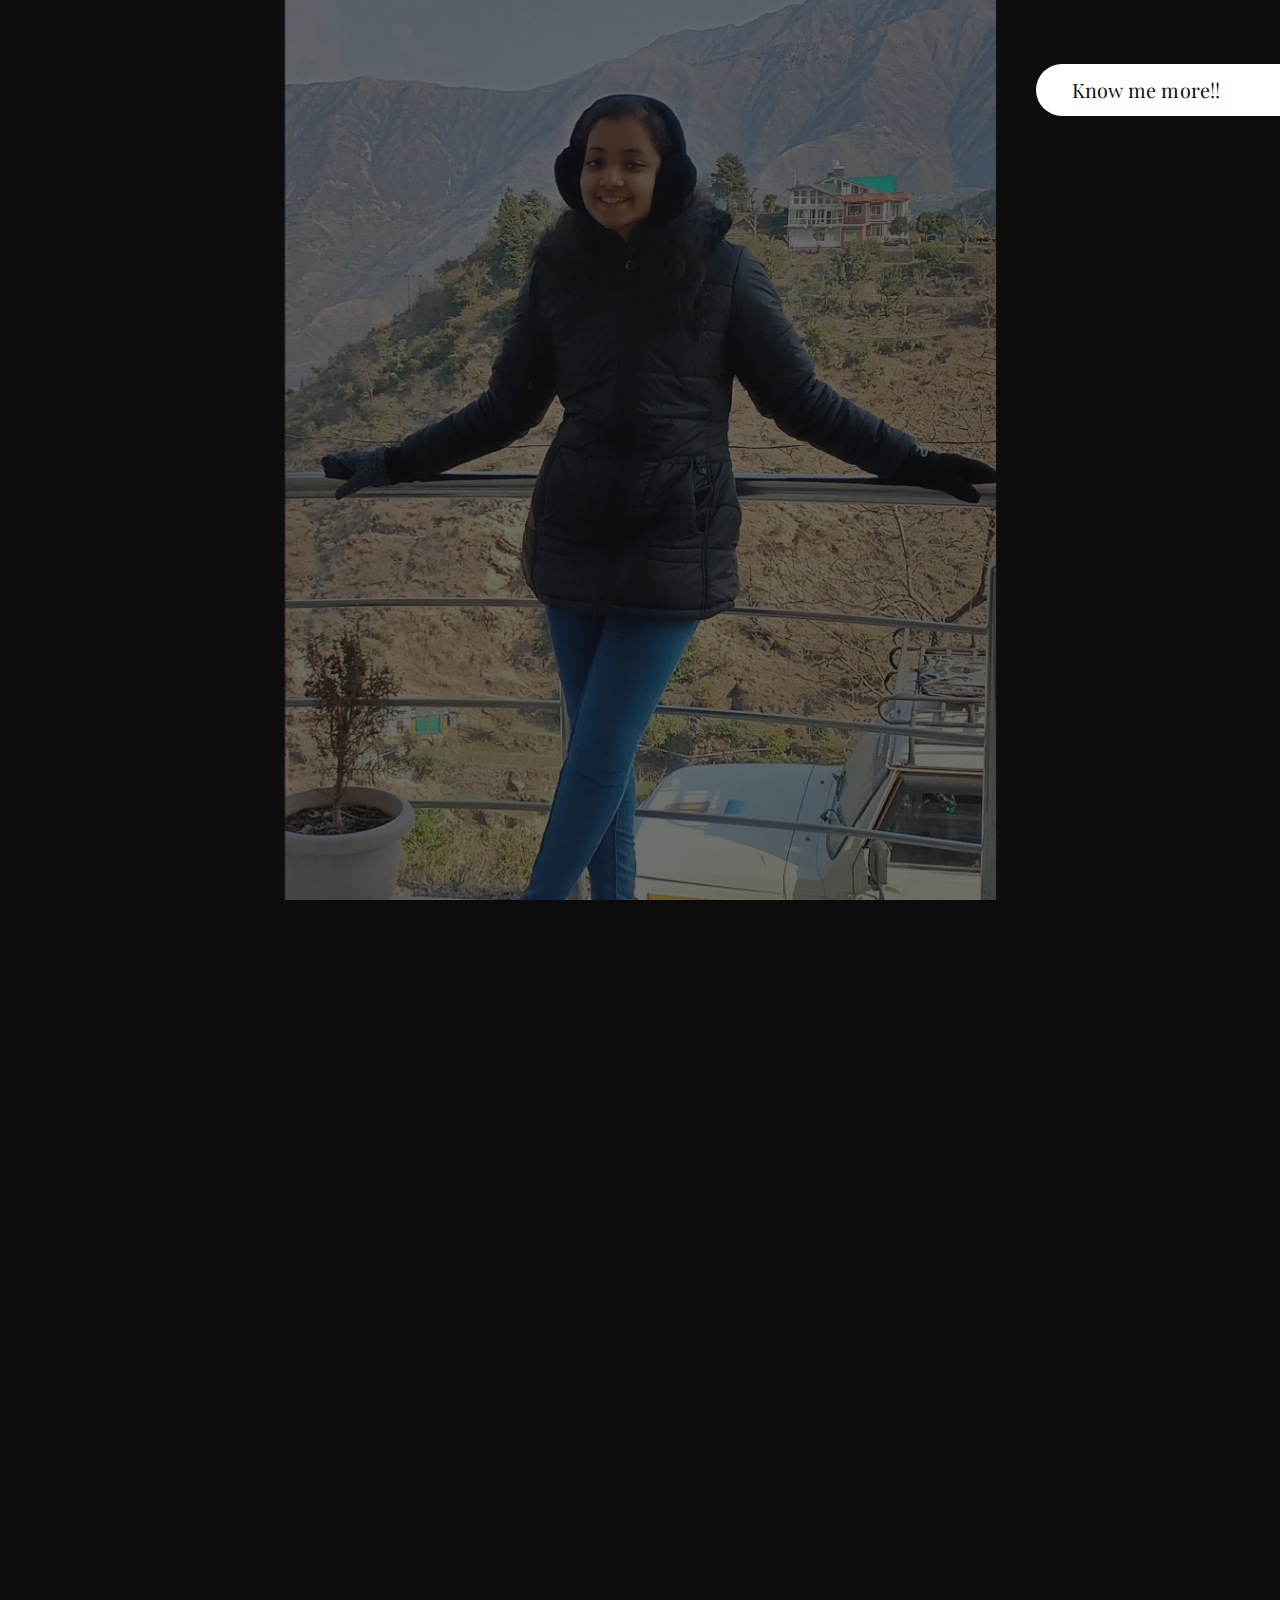
<file: index.html>
<!doctype html>

<html lang="en">


    <head>


        <!-- META -->
        <meta charset="utf-8">
        <meta name="robots" content="noodp">
        <meta name="viewport" content="width=device-width, initial-scale=1, maximum-scale=1, user-scalable=no">

        <!-- PAGE TITLE -->
        <title>Know me @Sharanya</title>

        <!-- FAVICON -->
        <link rel="shortcut icon" href="assets/img/favicon.png">

        <!-- FONTS -->
        <link href="https://fonts.googleapis.com/css?family=Playfair+Display:400,700,900&amp;subset=latin-ext" rel="stylesheet">

        <!-- STYLESHEETS -->
        <link rel="stylesheet" type="text/css" href="assets/css/plugins.css">
        <link rel="stylesheet" type="text/css" href="assets/css/main.css">
         <style>
         #text,#cursor{
           float:left;

         }
         .center{
           text-align:center;
           margin:auto;
           width:33%;

         }
         </style>

    </head>


    <body class="contains-hero main-page">


        <!-- PRELOADER -->
        <div class="preloader">


            <!-- SPINNER -->
            <div class="spinner">

              <div class="bounce-1"></div>
              <div class="bounce-2"></div>
              <div class="bounce-3"></div>

            </div>
            <!-- /SPINNER -->


        </div>
        <!-- /PRELOADER -->


        <!-- NAVIGATION BUTTON -->
        <div class="navigation-button">

            <a href="about.html"><p>Know me more!!</p></a>

        </div>
        <!-- /NAVIGATION BUTTON -->


        <!-- HERO -->
        <div class="hero">


            <!-- FRONT CONTENT -->
            <div class="front-content">


                <!-- CONTAINER MID -->
                <div class="container-mid">


                    <!-- ANIMATION CONTAINER -->
                    <div class="animation-container animation-fade-right" data-animation-delay="0">

                        <h1>Sharanya S Bhat</h1>

                    </div>
                    <!-- /ANIMATION CONTAINER -->


                    <!-- ANIMATION CONTAINER -->
                    <div class="animation-container animation-fade-left" data-animation-delay="200">

                        <p class="subline">Scroll Down To See My Projects</p>
                        <div class="center">
                        <div id="text"></div><div id="cursor"></div>
                        </div>

                    </div>
                    <!-- /ANIMATION CONTAINER -->


                </div>
                <!-- /CONTAINER MID -->


            </div>
            <!-- /FRONT CONTENT -->


            <!-- BACKGROUND CONTENT -->
            <div class="background-content parallax-on">


                <!-- BACKGROUND CONTENT INNER -->
                <div class="background-content-inner">

                    <div class="background-overlay"></div>
                    <div class="background-img layer" data-depth="0.05"></div>

                </div>
                <!-- /BACKGROUND CONTENT INNER -->


            </div>
            <!-- /BACKGROUND CONTENT -->


        </div>
        <!-- /HERO -->


        <!-- PORTFOLIO -->
        <div class="portfolio">


            <!-- ITEM -->
            <a class="item scroll-animated-from-bottom" href="portfolio-item-a.html">

                <i class="fa fa-eye" aria-hidden="true"></i>
                <div class="item-cover" style="background-image: url(assets/img/portfolio/item-1.jpg)"></div>

            </a>
            <!-- /ITEM -->


            <!-- ITEM -->
            <a class="item scroll-animated-from-bottom" href="portfolio-item-b.html">

                <i class="fa fa-eye" aria-hidden="true"></i>
                <div class="item-cover" style="background-image: url(assets/img/portfolio/item-2.jpg)"></div>

            </a>
            <!-- /ITEM -->


            <!-- ITEM -->
            <a class="item scroll-animated-from-bottom" href="portfolio-item-c.html">

                <i class="fa fa-eye" aria-hidden="true"></i>
                <div class="item-cover" style="background-image: url(assets/img/portfolio/item-3.jpg)"></div>

            </a>
            <!-- /ITEM -->


            <!-- ITEM -->
            <a class="item scroll-animated-from-bottom" href="portfolio-item-d.html">

                <i class="fa fa-eye" aria-hidden="true"></i>
                <div class="item-cover" style="background-image: url(assets/img/portfolio/item-4.jpg)"></div>

            </a>
            <!-- /ITEM -->


           
            <a class="item scroll-animated-from-bottom" href="portfolio-item-f.html">

                <i class="fa fa-eye" aria-hidden="true"></i>
                <div class="item-cover" style="background-image: url(assets/img/portfolio/item-6.jpg)"></div>

            </a>
            <a class="item scroll-animated-from-bottom" href="portfolio-item-g.html">

                <i class="fa fa-eye" aria-hidden="true"></i>
                <div class="item-cover" style="background-image: url(assets/img/portfolio/item-7.jpg)"></div>

            </a>


        </div>
        <!-- /PORTFOLIO -->


        <!-- FOOTER -->
        <div class="footer">


            <!-- FOOTER INNER -->
            <div class="footer-inner scroll-animated-from-bottom">

                <p>© 2017 Your Brand | Design by <a href="https://templatefoundation.com">Template Foundation</a><br>Website is liscenced under creative commons attribution 4<br>Creativity of emojis,progress bars,extraa-coding and alteration-&copySharanya S Bhat</p>
                <i class="fa fa-angle-double-up scroll-top" aria-hidden="true"></i>

            </div>
            <!-- /FOOTER INNER -->


        </div>
        <!-- /FOOTER -->


        <!-- JAVASCRIPTS -->
        <script type="text/javascript" src="assets/js/plugins.js"></script>
        <script type="text/javascript" src="assets/js/main.js"></script>
  <script>


window.addEventListener('load',(event)=>{
  var _CONTENT = [
	"I am a Passionate Web Developer",
	"Full stack development Enthusiast",
	"Cloud computing enthusiast",
	"Writer,Singer,Chef and a blogger"
];

// Current sentence being processed
var _PART = 0;

// Character number of the current sentence being processed
var _PART_INDEX = 0;

// Holds the handle returned from setInterval
var _INTERVAL_VAL;

// Element that holds the text
var _ELEMENT = document.querySelector("#text");

// Cursor element
var _CURSOR = document.querySelector("#cursor");

// Implements typing effect
function Type() {
	// Get substring with 1 characater added
	var text =  _CONTENT[_PART].substring(0, _PART_INDEX + 1);
	_ELEMENT.innerHTML = text;
  _CURSOR.innerHTML="|";
	_PART_INDEX++;

	// If full sentence has been displayed then start to delete the sentence after some time
	if(text === _CONTENT[_PART]) {
		// Hide the cursor
		_CURSOR.style.display = 'none';

		clearInterval(_INTERVAL_VAL);
		setTimeout(function() {
			_INTERVAL_VAL = setInterval(Delete, 50);
		}, 1000);
	}
}

// Implements deleting effect
function Delete() {
	// Get substring with 1 characater deleted
	var text =  _CONTENT[_PART].substring(0, _PART_INDEX - 1);
	_ELEMENT.innerHTML = text;
  _CURSOR.innerHTML="|";
	_PART_INDEX--;

	// If sentence has been deleted then start to display the next sentence
	if(text === '') {
		clearInterval(_INTERVAL_VAL);

		// If current sentence was last then display the first one, else move to the next
		if(_PART == (_CONTENT.length - 1))
			_PART = 0;
		else
			_PART++;

		_PART_INDEX = 0;

		// Start to display the next sentence after some time
		setTimeout(function() {
			_CURSOR.style.display = 'inline-block';
			_INTERVAL_VAL = setInterval(Type, 100);
		}, 200);
	}
}

// Start the typing effect on load
_INTERVAL_VAL = setInterval(Type, 100);



});


    </script>


    </body>


</html>
</file>
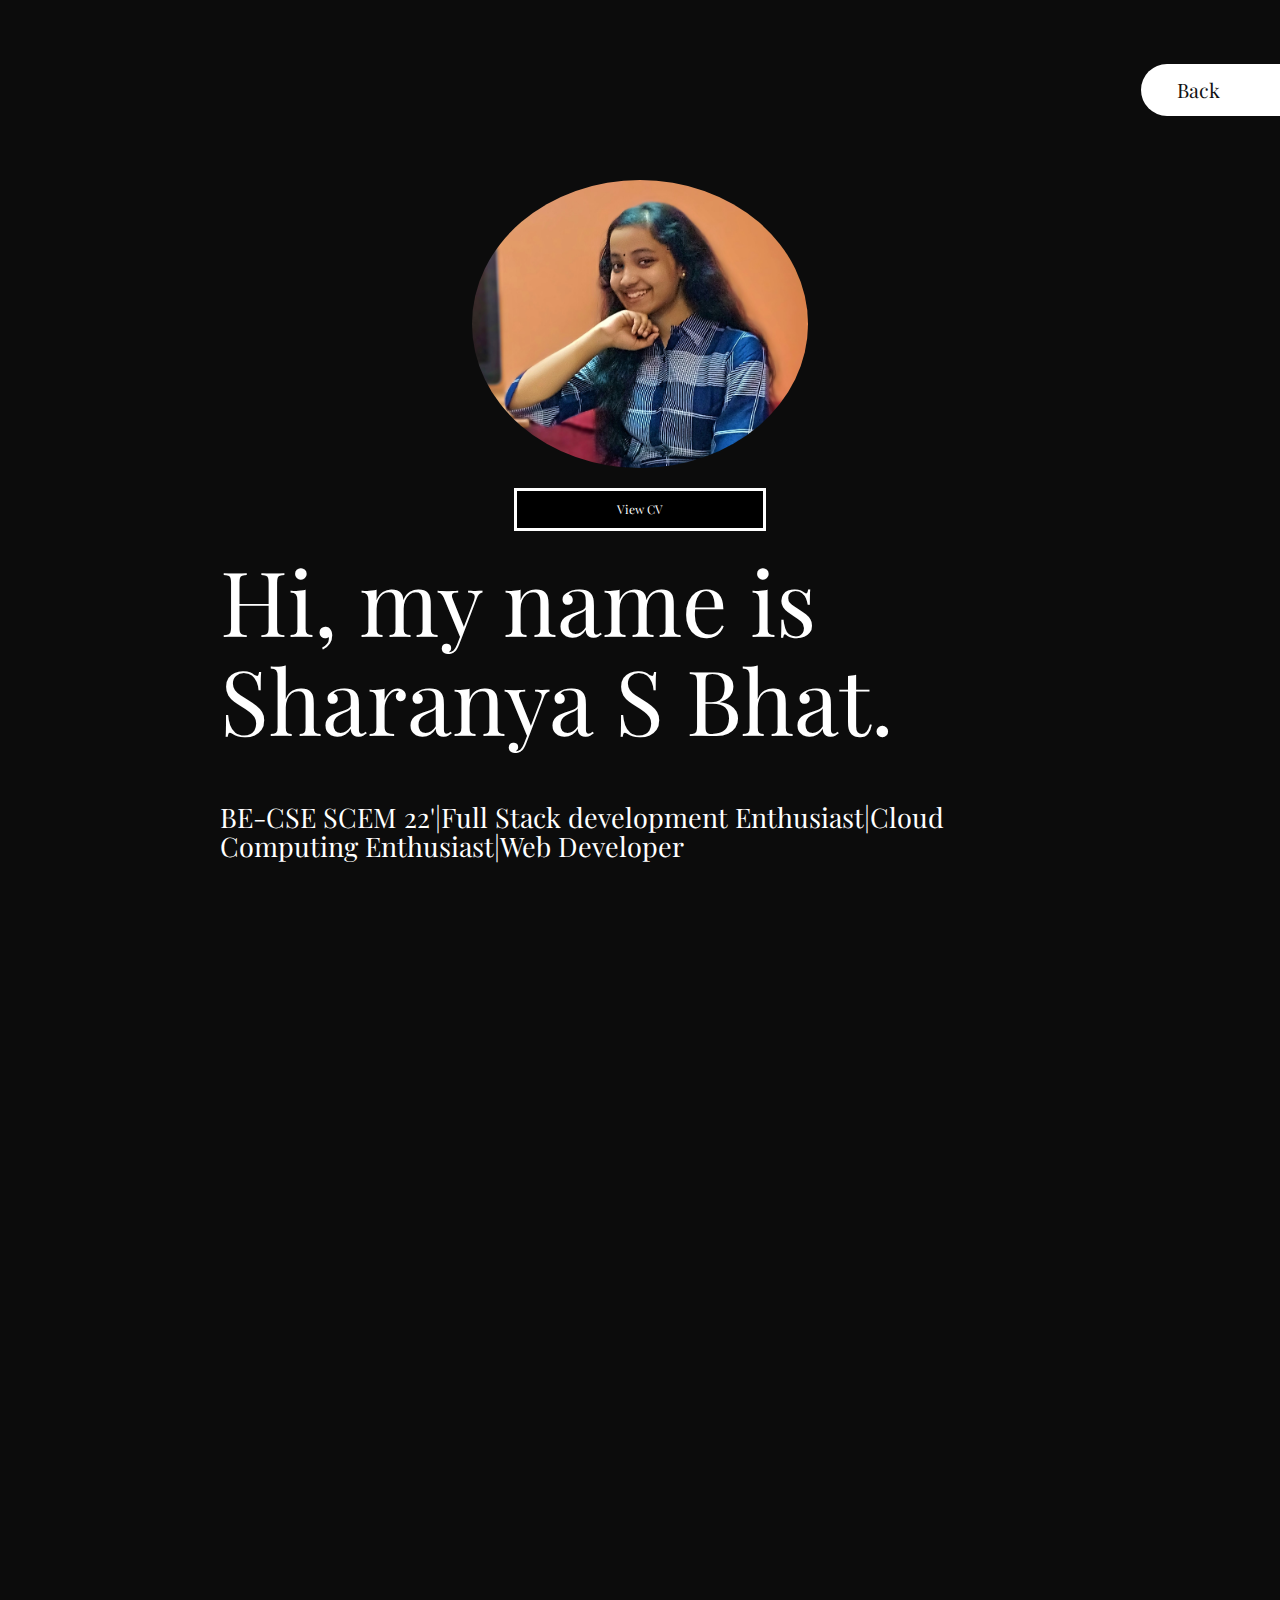
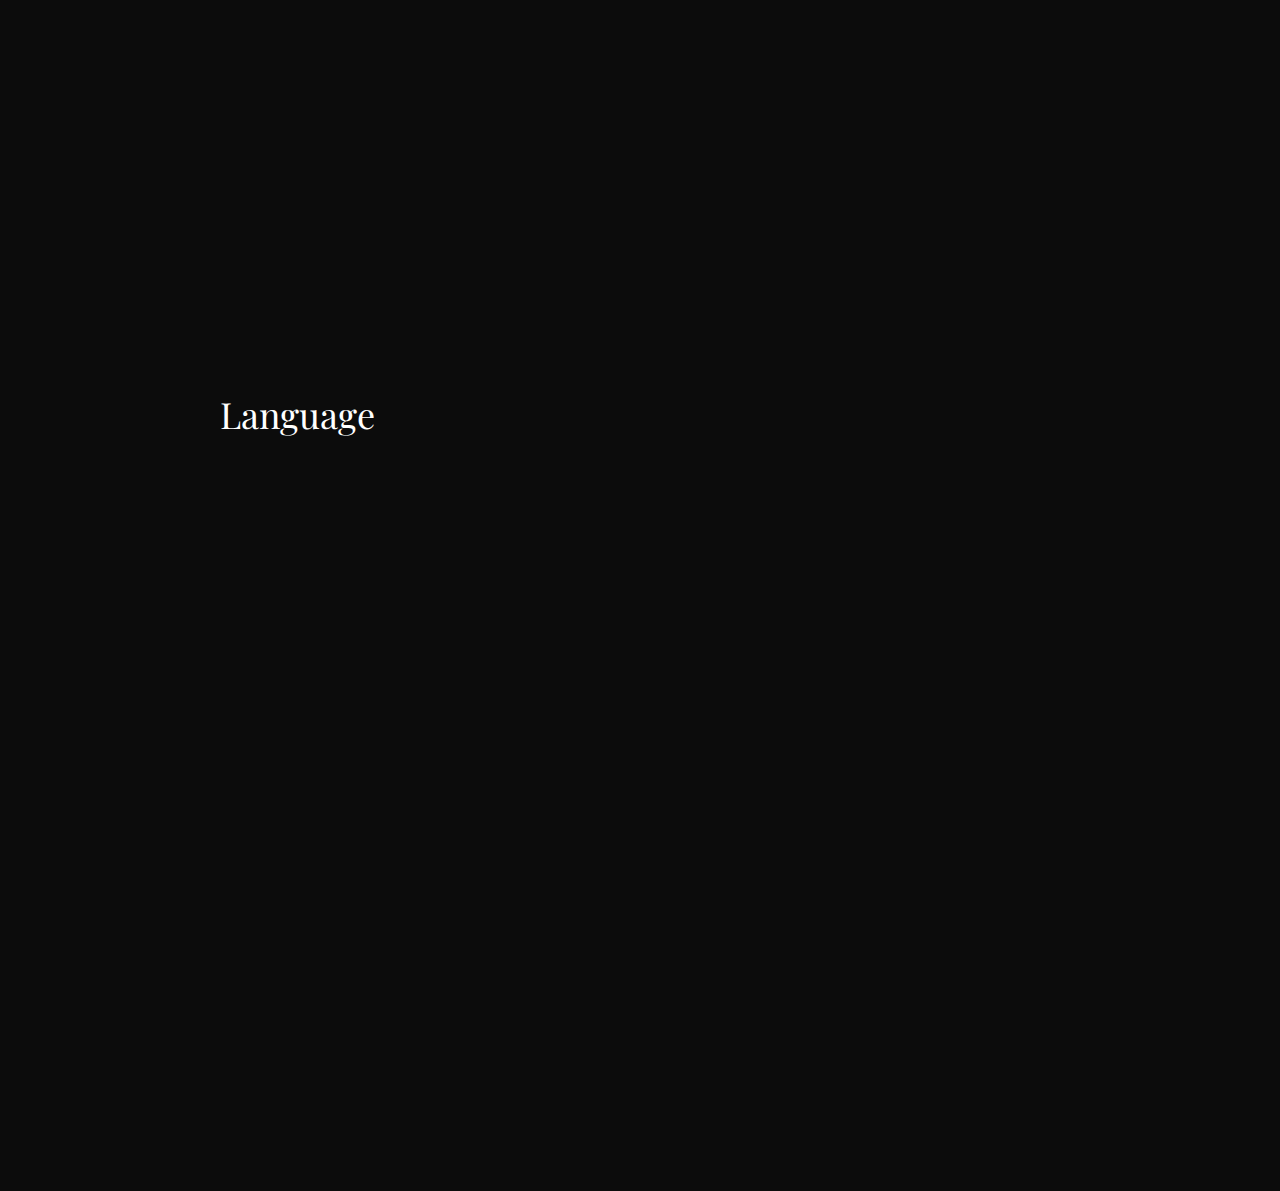
<file: about.html>
<!doctype html>

<html lang="en">


    <head>


        <!-- META -->
        <meta charset="utf-8">
        <meta name="robots" content="noodp">
        <meta name="viewport" content="width=device-width, initial-scale=1, maximum-scale=1, user-scalable=no">

        <!-- PAGE TITLE -->
        <title>About me</title>

        <!-- FAVICON -->
        <link rel="shortcut icon" href="assets/img/favicon.png">

        <!-- FONTS -->
        <link href="https://fonts.googleapis.com/css?family=Playfair+Display:400,700,900&amp;subset=latin-ext" rel="stylesheet">

        <!-- STYLESHEETS -->
        <link rel="stylesheet" href="https://www.w3schools.com/w3css/4/w3.css">
        <link rel="stylesheet" type="text/css" href="assets/css/plugins.css">
        <link rel="stylesheet" type="text/css" href="assets/css/main.css">
    <style>

      #p3,#p1,#p2{
        width:75%;
        background-color:#07f74b;
      }
      progress::-webkit-progress-bar{
        border-radius:50%;
        background-color:#e4e8ed;
      }
      progress::-webkit-progress-value{
        border-radius:50%;
        background:#07f74b;
      }
      #b{
       border:3px solid white;
       padding:10px;
       width:30%;
      height:20% ;
      color:white;
      background:black;
	font-size:12px;
    }




    </style>

    </head>


    <body class="sub-page">


        <!-- PRELOADER -->
        <div class="preloader">


            <!-- SPINNER -->
            <div class="spinner">

              <div class="bounce-1"></div>
              <div class="bounce-2"></div>
              <div class="bounce-3"></div>

            </div>
            <!-- /SPINNER -->


        </div>
        <!-- /PRELOADER -->


        <!-- NAVIGATION BUTTON -->
        <div class="navigation-button">

            <a href="index.html"><p>Back</p></a>

        </div>
        <!-- /NAVIGATION BUTTON -->


        <!-- ABOUT -->
        <div class="about">


            <!-- CONTAINER FLUID -->
            <div class="container-fluid">

                <div style="text-align:center">
                     <img style="border-radius:50%;width:40%;height:40%"src="assets/img/me.jpg" alt="image"><br>
                     <br>
                     <button id="b"><a href="https://drive.google.com/file/d/1w0OC86iLn8tq49NI0kamyOqilRnUinvE/view?usp=sharing">View CV</a></button>
                </div>
                <h1 class="scroll-animated-from-bottom">Hi, my name is Sharanya S Bhat.</h1>

                <h4 class="scroll-animated-from-bottom">BE-CSE SCEM 22'|Full Stack development Enthusiast|Cloud Computing Enthusiast|Web Developer</h4>
                 <h4 class="scroll-animated-from-bottom">Full Stack development aspirant</h4>

                <p class="scroll-animated-from-bottom"><span style="font-size:45px">🎓 </span> I am a second year technical undergraduate studying at Sahyadri College of Engineering and Management, Mangalore.
I am a highly enthusiastic person and a quick learner with an urge of learning new things.
</p>
                <p class="scroll-animated-from-bottom">I am currently a web and software developer, and am working on different projects that I assign  to myself for learning the concepts of various technologies and programming languages deeply. Until date I  have built many softwares on python and Java and many web applications. I have programming knowledge on Linux and Windows.</p>
                <p class="scroll-animated-from-bottom">Management, Cyber Security, Amazon Web Services, Cloud computing, Deep learning  and off course! Programming.My perception tells me that any program can be written in any programming language provided the concept of that programming language is crystal clear and by hearting of the syntax is a waste. I want to combine my knowledge and interest for cloud computing and web development and take it as a career path. </p>
                <h3 class="scroll-animated-from-bottom"><span style="font-size:45px">🏆‍</span>Achievements &amp; Awards</h3>
                <p class="scroll-animated-from-bottom"><span style="font-size:15px">🎇</span>'BWS model'-Social Innovation Project-Elevate pitched</p>
                <p class="scroll-animated-from-bottom"><span style="font-size:15px">🎇</span>Academic topper for semesters 1,2,3</p>
                <p class="scroll-animated-from-bottom"><span style="font-size:15px">🎇</span>Elite+silver in NPTEL C programming</p>
                <p class="scroll-animated-from-bottom"><span style="font-size:15px">🎇</span>Hackerrank gold badge-C++-5 stars,python-3 stars,C-3 stars</p>
                <p class="scroll-animated-from-bottom"><span style="font-size:15px">🎇</span>National level quantitative aptitude assignment score 124/100</p>
                <p class="scroll-animated-from-bottom"><span style="font-size:15px">🎇</span>National level C Quiz topper-score 100%</p>
                <p class="scroll-animated-from-bottom"><span style="font-size:15px">🎇</span>Inter-College operating systems Quiz score 96%</p>
                <p class="scroll-animated-from-bottom"><span style="font-size:15px">🎇</span>Geeks for Geeks institute rank-27</p>
                <h3 class="scroll-animated-from-bottom"><span style="font-size:45px">👩‍🎓</span>Work Experience</h3>
                  <h5 class="scroll-animated-from-bottom"><span style="font-size:10px">🌟</span>AWS Intern &amp; Trainee(May'20-May'20 )</h5>
                  <p class="scroll-animated-from-bottom">Ethnus Consultancy Services Pvt. Ltd.</p>
                  <h5 class="scroll-animated-from-bottom"><span style="font-size:10px">🌟</span>Social Media Marketing Intern(Jul'20-present)</h5>
                  <p class="scroll-animated-from-bottom">Recruzant HR Solutions LLP</p>
                  <h5 class="scroll-animated-from-bottom"><span style="font-size:10px">🌟</span>Member at SOSC(March'20-present)</h5>
                  <p class="scroll-animated-from-bottom">Sahyadri Open Source Community</p>
                <h5 class="scroll-animated-from-bottom"><span style="font-size:10px">🌟</span>Member at Women TechMakers(March'20-present)</h5>
                  <p class="scroll-animated-from-bottom">Women TechMakers Google initiative</p>
                <h3 class="scroll-animated-from-bottom"><span style="font-size:45px">🎫</span>Courses & Certifications</h3>
                  <p class="scroll-animated-from-bottom"><span style="font-size:10px"></span><b>NPTEL</b>-Introduction to programming in C++ -score 93%</p>
                  <p class="scroll-animated-from-bottom"><span style="font-size:10px">⭐</span><b>Mathworks</b>-Deep learning onramp&ensp;&ensp;&ensp;<a href="https://matlabacademy.mathworks.com/progress/share/certificate.html?id=b0177b63-7629-4d9d-bf18-0c6488be4b42">See credential</a></p>
                  <p class="scroll-animated-from-bottom"><span style="font-size:10px">⭐</span><b>VM ware</b>-Network Virtualization Concepts&ensp;&ensp;&ensp;<a href="https://www.youracclaim.com/badges/84f7b620-a663-4a38-937f-ae48111d9aee/linked_in_profile">See credential</a></p>
                  <p class="scroll-animated-from-bottom"><span style="font-size:10px">⭐</span><b>VM ware</b>-Software Defined Storage Concepts&ensp;&ensp;&ensp;<a href="https://www.youracclaim.com/badges/bddbebc1-d082-4469-bc6d-02c4407c0e9d/linked_in_profile">See credential</a></p>
                  <p class="scroll-animated-from-bottom"><span style="font-size:10px">⭐</span><b>Coursera</b>-programing for everybody-getting started with python-score 100%&ensp;&ensp;&ensp;<a href="https://coursera.org/verify/SBHKPKL8DXTK">See credential</a></p>
                  <p class="scroll-animated-from-bottom"><span style="font-size:10px">⭐</span><b>Coursera</b>-python data structures-score 98%&ensp;&ensp;&ensp;<a href="https://coursera.org/verify/TX7DYLHD9DVK">See credential</a></p>
                  <p class="scroll-animated-from-bottom"><span style="font-size:10px">⭐</span><b>Coursera</b>-python to access web data-score 97.40%&ensp;&ensp;&ensp;<a href="https://coursera.org/verify/Q8ZHRGJEFLLJ">See credential</a></p>
                  <p class="scroll-animated-from-bottom"><span style="font-size:10px">⭐</span><b>NPTEL</b>-Introduction to programming in C-score 82%</p>
                  <p class="scroll-animated-from-bottom"><span style="font-size:10px">⭐</span><b>Coursera</b>-Introduction to HTML5-score 95%&ensp;&ensp;&ensp;<a href="https://coursera.org/verify/ZJ5AEE74ZK9N">See credential</a></p>
                 <h3 class="scroll-animated-from-bottom"><span style="font-size:45px">😎</span>Extra-Curricular</h3>
                 <p class="scroll-animated-from-bottom"><span style="font-size:15px">✨</span>Microsoft Virtual Internship/Virtual Experience via Insidesherpa&ensp;&ensp;&ensp;<a href="https://in.insidesherpa.com/badges/BjJTWgLBK9GuwrEC4/AKBCemyRu2MwJzxp6/Engineering%3A%20Undergraduate%20%26%20Masters%20Virtual%20Internship%20Platform/Sharanya">View badge</a></p>
                 <p class="scroll-animated-from-bottom"><span style="font-size:15px">✨</span>Acceture Virtual Internship/Virtual Experience via Insidesherpa&ensp;&ensp;&ensp;<a href="https://www.linkedin.com/posts/sharanya-bhat-aa38a0180_acceture-internship-projectmanagement-activity-6680460830607310848-M57D">View certificate</p>
                 <p class="scroll-animated-from-bottom"><span style="font-size:15px">✨</span>Medium Blogger</p>
                 <p class="scroll-animated-from-bottom"><span style="font-size:15px">✨</span>Technical Writer@ cse.currentaffairs.tech</p>
                 <p class="scroll-animated-from-bottom"><span style="font-size:15px">✨</span>Novel writer@Wattpad</p>
                 <h3 class="scroll-animated-from-bottom"><span style="font-size:45px">👩‍💻</span>Programming and Technical Skills</h3>
                 <p class="scroll-animated-from-bottom">Web development-html/html5,css,php,js,bootstrap,python-flask,jquery----Intermediate<br>
                 <progress id="p1" value="64" max="100"></progress></p>
                 <p class="scroll-animated-from-bottom">HTML/HTML5<br>
                 <progress id="p1" value="80" max="100"></progress></p>
                 <p class="scroll-animated-from-bottom">CSS--Intermediate<br>
                 <progress id="p2" value="50" max="100"></progress></p>
                 <p class="scroll-animated-from-bottom">JS--Intermediate<br>
                 <progress id="p2" value="60" max="100"></progress></p>
                 <p class="scroll-animated-from-bottom">PHP--Beginner<br>
                 <progress id="p2" value="20" max="100"></progress></p>

                 <p class="scroll-animated-from-bottom">python-flask--Intermediate<br>
                 <progress id="p2" value="67" max="100"></progress></p>
                 <p class="scroll-animated-from-bottom">Jquery--Beginner<br>
                 <progress id="p2" value="15" max="100"></progress></p>

                 <p class="scroll-animated-from-bottom">Jinja2--Beginner<br>
                 <progress id="p2" value="20" max="100"></progress></p>
                 <p class="scroll-animated-from-bottom">competitive coding---Beginner&ensp;&ensp;<a href="https://www.codechef.com/users/sharanya202">View Codechef profile<br>
                  <progress id="p2" value="30" max="100"></progress></p>
                 <p class="scroll-animated-from-bottom">Cloud computing-Have working experience on AWS----Beginner<br>
                 <progress id="p2" value="40" max="100"></progress></p>
                 <p class="scroll-animated-from-bottom">Android development-java---Beginner<br>
                 <progress id="p2" value="20" max="100"></progress></p>
                 <p class="scroll-animated-from-bottom">C/C++---Intermediate<br>
                 <progress id="p2" value="70" max="100"></progress></p>
                 <p class="scroll-animated-from-bottom">python--Intermediate<br>
                 <progress id="p2" value="68" max="100"></progress></p>
                 <p class="scroll-animated-from-bottom">Reactjs--Beginner<br>
                 <progress id="p2" value="10" max="100"></progress></p>
                 <p class="scroll-animated-from-bottom">Data Scraping---Beginner<br>
                 <progress id="p2" value="50" max="100"></progress></p>
                 <h3 class="scroll-animated-from-bottom"><span style="font-size:45px">🎀</span>Non-Technical Skills</h3>
                 <p class="scroll-animated-from-bottom">Project and Event Management---Beginner<br>
                 <progress id="p3"  value="30" max="100"></progress></p>
                 <p class="scroll-animated-from-bottom">Mentoring---Advanced<br>
                 <progress id="p3" value="95" max="100"></progress></p>
                 <p class="scroll-animated-from-bottom">Content writing, Technical writing---Intermediate<br>
                 <progress id="p3" value="80" max="100"></progress></p>

                 <p class="scroll-animated-from-bottom">Picture editing & vedio editing---Intermediate<br>
                 <progress id="p3" value="50" max="100"></progress></p>

                 <p class="scroll-animated-from-bottom">public Speaking---Beginner<br>
                 <progress id="p3" value="35" max="100"></progress></p>
                 <h3 class="scroll-aniamted-from-bottom">Language</h3>
                 <p class="scroll-animated-from-bottom"><span style="font-size:15px">🌟</span>English</p>
                 <p class="scroll-animated-from-bottom"><span style="font-size:15px">🌟</span>Hindi</p>
                 <p class="scroll-animated-from-bottom"><span style="font-size:15px">🌟</span>Kannada</p>
                 <h3 class="scroll-animated-from-bottom">Hobbies</h3>
                 <p class="scroll-animated-from-bottom">Cooking &ensp; Singing &ensp; Music &ensp; Blogging &ensp; Web series &ensp; Hand designing</p>





                <!-- SOCIAL LINKS -->
                <ul class="scroll-animated-from-bottom social-links">

                    <li><a href="#"><i class="fa fa-linkedin" aria-hidden="true" style="color:white"></i></a></li>
                    <li><a href="#"><i class="fa fa-github" aria-hidden="true" style="color:white"></i></a></li>
                    <li><a href="#"><i class="fa fa-medium" aria-hidden="true" style="color:white"></i></a></li>
                    <li><a href="#"><i class="fa fa-quora" aria-hidden="true" style="color:white"></i></a></li>
                    <li><a href="#"><i class="fa fa-instagram" aria-hidden="true" style="color:white"></i></a></li>


                </ul>
                <!-- /SOCIAL LINKS -->

                <h6 class="scroll-animated-from-bottom">Get in touch with me via:</h6>
                <p class="scroll-animated-from-bottom"><i class="fa fa-envelope-o" aria-hidden="true" style="color:white"></i>&nbsp;sharanyabhat28@gmail.com<br><i class="fa fa-phone" aria-hidden="true" style="color:white"></i>&nbsp;+91-7892786582</p>


            </div>
            <!-- CONTAINER FLUID -->


        </div>
        <!-- /ABOUT -->


        <!-- FOOTER -->
        <div class="footer">


            <!-- FOOTER INNER -->
            <div class="footer-inner scroll-animated-from-bottom">

               <p>© 2017 Your Brand | Design by <a href="https://templatefoundation.com">Template Foundation</a><br>Website is liscenced under creative commons attribution 4<br>Creativity of emojis,progress bars,extraa-coding and alteration-&copySharanya S Bhat</p>
                <i class="fa fa-angle-double-up scroll-top" aria-hidden="true"></i>

            </div>
            <!-- /FOOTER INNER -->


        </div>
        <!-- /FOOTER -->


        <!-- JAVASCRIPTS -->
        <script type="text/javascript" src="assets/js/plugins.js"></script>
        <script type="text/javascript" src="assets/js/main.js"></script>
 


    </body>


</html>
</file>
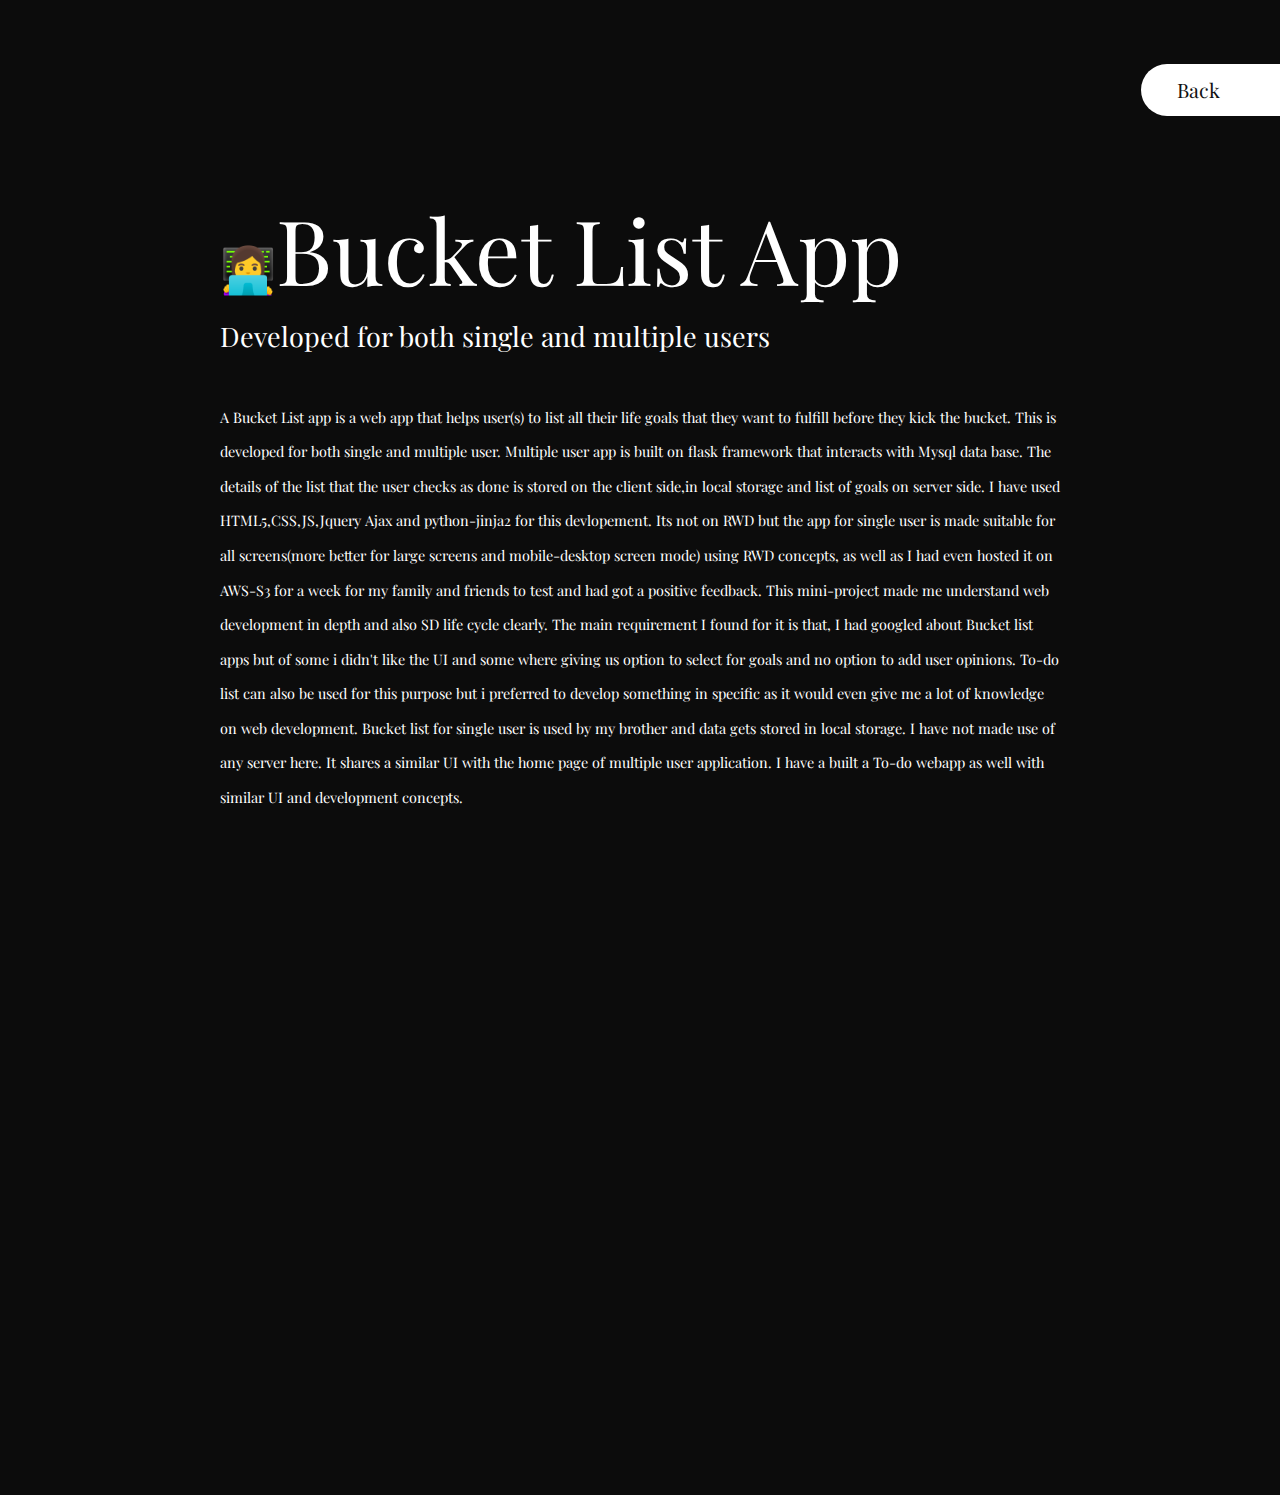
<file: portfolio-item-a.html>
<!doctype html>

<html lang="en">


    <head>


        <!-- META -->
        <meta charset="utf-8">
        <meta name="robots" content="noodp">
        <meta name="viewport" content="width=device-width, initial-scale=1, maximum-scale=1, user-scalable=no">

        <!-- PAGE TITLE -->
        <title>Bucket List app</title>

        <!-- FAVICON -->
        <link rel="shortcut icon" href="assets/img/favicon.png">

        <!-- FONTS -->
        <link href="https://fonts.googleapis.com/css?family=Playfair+Display:400,700,900&amp;subset=latin-ext" rel="stylesheet">

        <!-- STYLESHEETS -->
        <link rel="stylesheet" type="text/css" href="assets/css/plugins.css">
        <link rel="stylesheet" type="text/css" href="assets/css/main.css">


    </head>


    <body class="sub-page">


        <!-- PRELOADER -->
        <div class="preloader">


            <!-- SPINNER -->
            <div class="spinner">


              <div class="bounce-1"></div>
              <div class="bounce-2"></div>
              <div class="bounce-3"></div>


            </div>
            <!-- /SPINNER -->


        </div>
        <!-- /PRELOADER -->


        <!-- NAVIGATION BUTTON -->
        <div class="navigation-button">

            <a href="index.html"><p>Back</p></a>

        </div>
        <!-- /NAVIGATION BUTTON -->


        <!-- PORTFOLIO ITEM TYPE A -->
        <div class="portfolio-item-a">


            <!-- CONTAINER FLUID -->
            <div class="container-fluid">


                <h1 class="scroll-animated-from-bottom"><span style="font-size:45px">👩‍💻</span>Bucket List App</h1>

                <h4 class="scroll-animated-from-bottom">Developed for both single and multiple users</h4>

                <p class="scroll-animated-from-bottom">A Bucket List app is a web app that helps user(s) to list all their life goals that they want to fulfill before they kick the bucket. This is developed for both single and multiple user. Multiple user app is built on flask framework that interacts with Mysql data base. The details of the list that the user checks as done is stored on the client side,in local storage and list of goals on server side. I have used HTML5,CSS,JS,Jquery Ajax and python-jinja2 for this devlopement. Its not on RWD but the app for single user is made suitable for all screens(more better for large screens and mobile-desktop screen mode) using RWD concepts, as well as I had even hosted it on AWS-S3 for a week for my family and friends to test and had got a positive feedback. This mini-project made me understand web development in depth and also SD life cycle clearly. The main requirement I found for it is that, I had googled about Bucket list apps but of some i didn't like the UI and some where giving us option to select for goals and no option to add user opinions. To-do list can also be used for this purpose but i preferred to develop something in specific as it would even give me a lot of knowledge on web development. Bucket list for single user is used by my brother and data gets stored in local storage. I have not made use of any server here. It shares a similar UI with the home page of multiple user application. I have a built a To-do webapp as well with similar UI and development concepts.
                </p>


            </div>
            <!-- CONTAINER FLUID -->


            <!-- IMAGE CAROUSEL -->
            <div class="image-carousel owl-carousel scroll-animated-from-bottom">

                <img class="img-responsive" src="assets/img/page-portfolio-item-1/slide-1.jpg" alt="image">
                <img class="img-responsive" src="assets/img/page-portfolio-item-1/slide-2.jpg" alt="image">
                <img class="img-responsive" src="assets/img/page-portfolio-item-1/slide-3.jpg" alt="image">
                <img class="img-responsive" src="assets/img/page-portfolio-item-1/slide-4.jpg" alt="image">

            </div>
            <!-- IMAGE CAROUSEL -->


        </div>
        <!-- /PORTFOLIO ITEM TYPE A -->


        <!-- FOOTER -->
        <div class="footer">


            <!-- FOOTER INNER -->
            <div class="footer-inner scroll-animated-from-bottom">

                 <p>© 2017 Your Brand | Design by <a href="https://templatefoundation.com">Template Foundation</a><br>Website is liscenced under creative commons attribution 4<br>Creativity of emojis,progress bars,extraa-coding and alteration-&copySharanya S Bhat</p>
                <i class="fa fa-angle-double-up scroll-top" aria-hidden="true"></i>

            </div>
            <!-- /FOOTER INNER -->


        </div>
        <!-- /FOOTER -->


        <!-- JAVASCRIPTS -->
        <script type="text/javascript" src="assets/js/plugins.js"></script>
        <script type="text/javascript" src="assets/js/main.js"></script>


    </body>


</html>
</file>
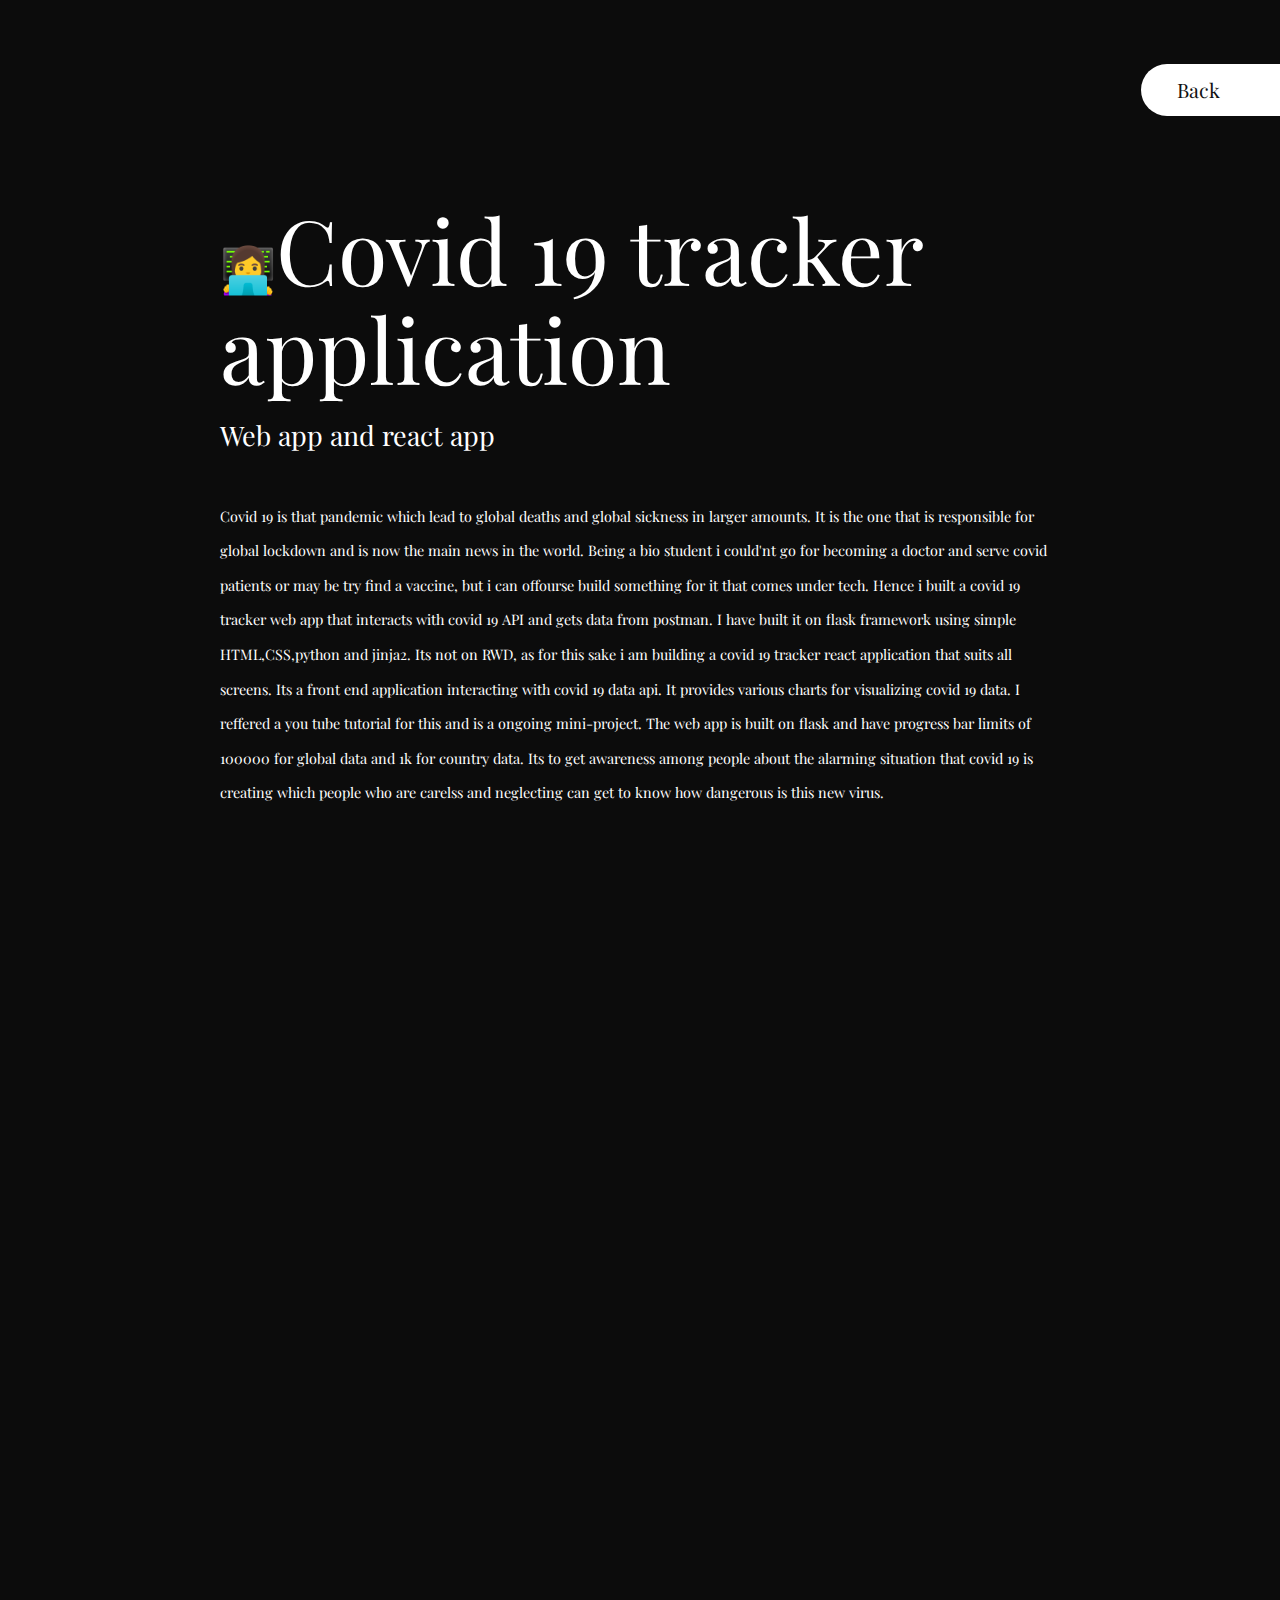
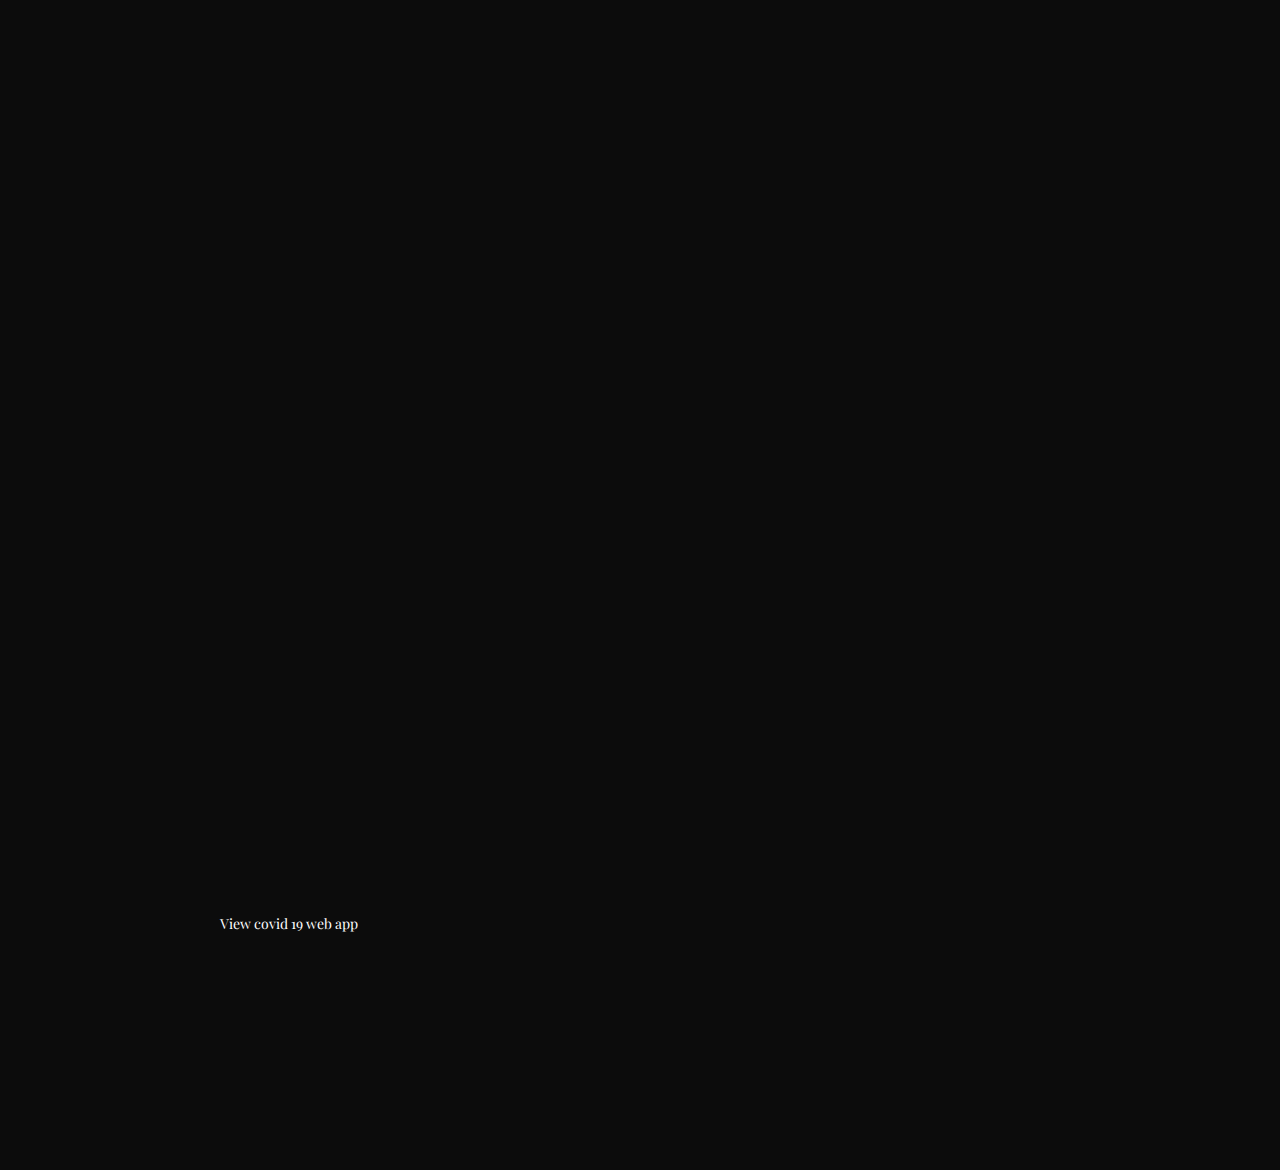
<file: portfolio-item-b.html>
<!doctype html>

<html lang="en">


    <head>


        <!-- META -->
        <meta charset="utf-8">
        <meta name="robots" content="noodp">
        <meta name="viewport" content="width=device-width, initial-scale=1, maximum-scale=1, user-scalable=no">

        <!-- PAGE TITLE -->
        <title>Covid 19 tracker application</title>

        <!-- FAVICON -->
        <link rel="shortcut icon" href="assets/img/favicon.png">

        <!-- FONTS -->
        <link href="https://fonts.googleapis.com/css?family=Playfair+Display:400,700,900&amp;subset=latin-ext" rel="stylesheet">

        <!-- STYLESHEETS -->
        <link rel="stylesheet" type="text/css" href="assets/css/plugins.css">
        <link rel="stylesheet" type="text/css" href="assets/css/main.css">


    </head>


    <body class="sub-page">


        <!-- PRELOADER -->
        <div class="preloader">


            <!-- SPINNER -->
            <div class="spinner">

              <div class="bounce-1"></div>
              <div class="bounce-2"></div>
              <div class="bounce-3"></div>

            </div>
            <!-- /SPINNER -->


        </div>
        <!-- /PRELOADER -->


        <!-- NAVIGATION BUTTON -->
        <div class="navigation-button">

            <a href="index.html"><p>Back</p></a>

        </div>
        <!-- /NAVIGATION BUTTON -->


        <!-- PORTFOLIO ITEM TYPE B -->
        <div class="portfolio-item-b">


            <!-- CONTAINER FLUID -->
            <div class="container-fluid">


                <h1 class="scroll-animated-from-bottom"><span style="font-size:45px">👩‍💻</span>Covid 19 tracker application</h1>

                <h4 class="scroll-animated-from-bottom">Web app and react app</h4>

                <p class="scroll-animated-from-bottom">Covid 19 is that pandemic which lead to global deaths and global sickness in larger amounts. It is the one that is responsible for global lockdown and is now the main news in the world. Being a bio student i could'nt go for becoming a doctor and serve covid patients or may be try find a vaccine, but i can offourse build something for it that comes under tech. Hence i built a covid 19 tracker web app that interacts with covid 19 API and gets data from postman. I have built it on flask framework using simple HTML,CSS,python and jinja2. Its not on RWD, as for this sake i am building a covid 19 tracker react application that suits all screens. Its a front end application interacting with covid 19 data api. It provides various charts for visualizing covid 19 data. I reffered a you tube tutorial for this and is a ongoing mini-project. The web app is built on flask and have progress bar limits of 100000 for global data and 1k for country data. Its to get awareness among people about the alarming situation that covid 19 is creating which people who are carelss and neglecting can get to know how dangerous is this new virus.
                </p>

                <img class="img-responsive scroll-animated-from-bottom" src="assets/img/page-portfolio-item-1/slide-5.jpg" alt="image">
                <img class="img-responsive scroll-animated-from-bottom" src="assets/img/page-portfolio-item-1/slide-6.jpg" alt="image">
                <img class="img-responsive scroll-animated-from-bottom" src="assets/img/page-portfolio-item-1/slide-7.jpg" alt="image">
                <a href="https://github.com/Sharanya-create/100-days-of-code/tree/master/COVID">View covid 19 web app</a>

            </div>
            <!-- CONTAINER FLUID -->


        </div>
        <!-- /PORTFOLIO ITEM TYPE B -->


        <!-- FOOTER -->
        <div class="footer">


            <!-- FOOTER INNER -->
            <div class="footer-inner scroll-animated-from-bottom">

                <p>© 2017 Your Brand | Design by <a href="https://templatefoundation.com">Template Foundation</a><br>Website is liscenced under creative commons attribution 4<br>Creativity of emojis,progress bars,extraa-coding and alteration-&copySharanya S Bhat</p>
                <i class="fa fa-angle-double-up scroll-top" aria-hidden="true"></i>

            </div>
            <!-- /FOOTER INNER -->


        </div>
        <!-- /FOOTER -->


        <!-- JAVASCRIPTS -->
        <script type="text/javascript" src="assets/js/plugins.js"></script>
        <script type="text/javascript" src="assets/js/main.js"></script>


    </body>


</html>
</file>
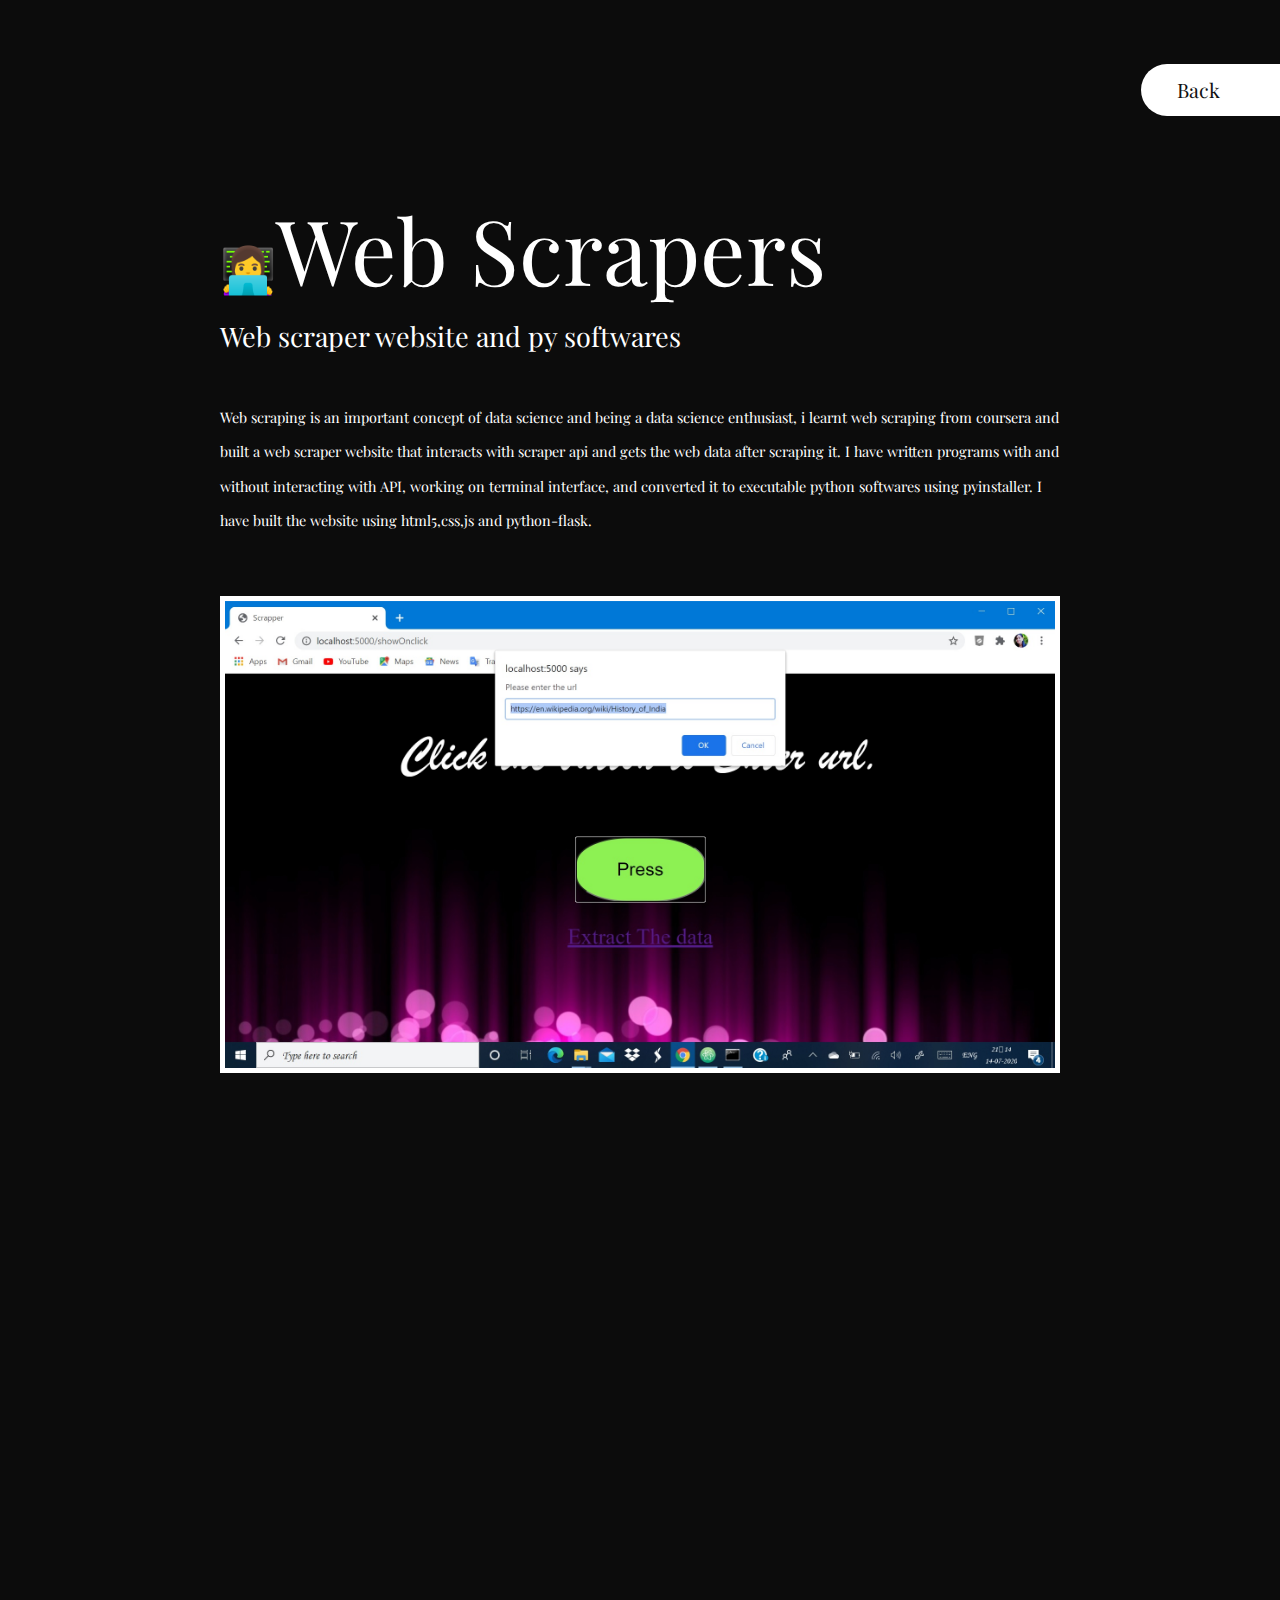
<file: portfolio-item-c.html>
<!doctype html>

<html lang="en">


    <head>


        <!-- META -->
        <meta charset="utf-8">
        <meta name="robots" content="noodp">
        <meta name="viewport" content="width=device-width, initial-scale=1, maximum-scale=1, user-scalable=no">

        <!-- PAGE TITLE -->
        <title>Web scrapers</title>

        <!-- FAVICON -->
        <link rel="shortcut icon" href="assets/img/favicon.png">

        <!-- FONTS -->
        <link href="https://fonts.googleapis.com/css?family=Playfair+Display:400,700,900&amp;subset=latin-ext" rel="stylesheet">

        <!-- STYLESHEETS -->
        <link rel="stylesheet" type="text/css" href="assets/css/plugins.css">
        <link rel="stylesheet" type="text/css" href="assets/css/main.css">


    </head>


    <body class="sub-page">


        <!-- PRELOADER -->
        <div class="preloader">


            <!-- SPINNER -->
            <div class="spinner">

              <div class="bounce-1"></div>
              <div class="bounce-2"></div>
              <div class="bounce-3"></div>

            </div>
            <!-- /SPINNER -->


        </div>
        <!-- /PRELOADER -->


        <!-- NAVIGATION BUTTON -->
        <div class="navigation-button">

            <a href="index.html"><p>Back</p></a>

        </div>
        <!-- /NAVIGATION BUTTON -->


        <!-- PORTFOLIO ITEM TYPE B -->
        <div class="portfolio-item-b">


            <!-- CONTAINER FLUID -->
            <div class="container-fluid">


                <h1 class="scroll-animated-from-bottom"><span style="font-size:45px">👩‍💻</span>Web Scrapers</h1>

                <h4 class="scroll-animated-from-bottom">Web scraper website and py softwares</h4>

                <p class="scroll-animated-from-bottom">Web scraping is an important concept of data science and being a data science enthusiast, i learnt web scraping from coursera and built a web scraper website that interacts with scraper api and gets the web data after scraping it. I have written programs with and without interacting with API, working on terminal interface, and converted it to executable python softwares using pyinstaller. I have built the website using html5,css,js and python-flask.
                </p>

                <img class="img-responsive scroll-animated-from-bottom" src="assets/img/page-portfolio-item-1/slide-8.jpg" alt="image">
                <img class="img-responsive scroll-animated-from-bottom" src="assets/img/page-portfolio-item-1/slide-9.jpg" alt="image">
                <img class="img-responsive scroll-animated-from-bottom" src="assets/img/page-portfolio-item-1/slide-10.jpg" alt="image">
                <p class="scroll-animated-from-bottom">As web scraping can be used for illegal reasons i have not pushed it on github if interested to view the project then drop me a mail</p>

            </div>
            <!-- CONTAINER FLUID -->


        </div>
        <!-- /PORTFOLIO ITEM TYPE B -->


        <!-- FOOTER -->
        <div class="footer">


            <!-- FOOTER INNER -->
            <div class="footer-inner scroll-animated-from-bottom">
                 <p>© 2017 Your Brand | Design by <a href="https://templatefoundation.com">Template Foundation</a><br>Website is liscenced under creative commons attribution 4<br>Creativity of emojis,progress bars,extraa-coding and alteration-&copySharanya S Bhat</p>
                <i class="fa fa-angle-double-up scroll-top" aria-hidden="true"></i>

            </div>
            <!-- /FOOTER INNER -->


        </div>
        <!-- /FOOTER -->


        <!-- JAVASCRIPTS -->
        <script type="text/javascript" src="assets/js/plugins.js"></script>
        <script type="text/javascript" src="assets/js/main.js"></script>


    </body>


</html>
</file>
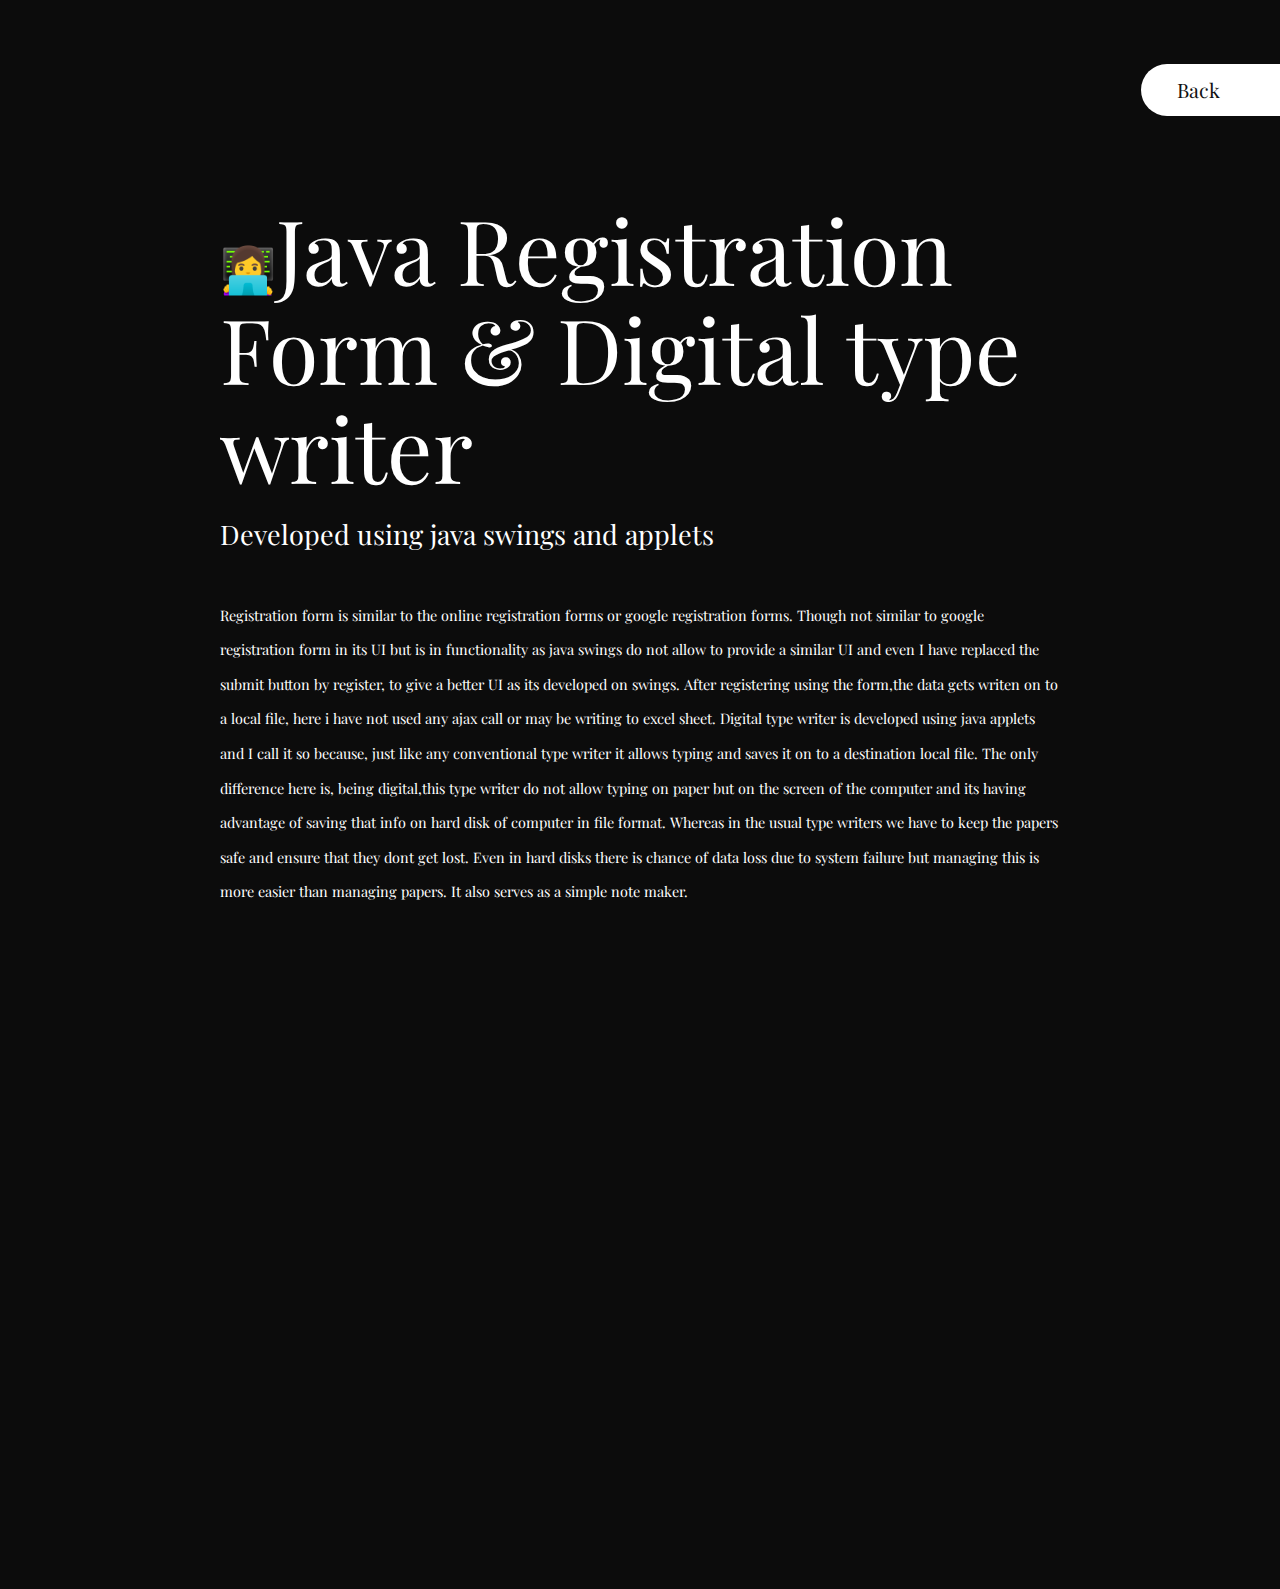
<file: portfolio-item-d.html>
<!doctype html>

<html lang="en">


    <head>


        <!-- META -->
        <meta charset="utf-8">
        <meta name="robots" content="noodp">
        <meta name="viewport" content="width=device-width, initial-scale=1, maximum-scale=1, user-scalable=no">

        <!-- PAGE TITLE -->
        <title>Java applications</title>

        <!-- FAVICON -->
        <link rel="shortcut icon" href="assets/img/favicon.png">

        <!-- FONTS -->
        <link href="https://fonts.googleapis.com/css?family=Playfair+Display:400,700,900&amp;subset=latin-ext" rel="stylesheet">

        <!-- STYLESHEETS -->
        <link rel="stylesheet" type="text/css" href="assets/css/plugins.css">
        <link rel="stylesheet" type="text/css" href="assets/css/main.css">


    </head>


    <body class="sub-page">


        <!-- PRELOADER -->
        <div class="preloader">


            <!-- SPINNER -->
            <div class="spinner">


              <div class="bounce-1"></div>
              <div class="bounce-2"></div>
              <div class="bounce-3"></div>


            </div>
            <!-- /SPINNER -->


        </div>
        <!-- /PRELOADER -->


        <!-- NAVIGATION BUTTON -->
        <div class="navigation-button">

            <a href="index.html"><p>Back</p></a>

        </div>
        <!-- /NAVIGATION BUTTON -->


        <!-- PORTFOLIO ITEM TYPE A -->
        <div class="portfolio-item-a">


            <!-- CONTAINER FLUID -->
            <div class="container-fluid">


                <h1 class="scroll-animated-from-bottom"><span style="font-size:45px">👩‍💻</span>Java Registration Form &amp; Digital type writer</h1>

                <h4 class="scroll-animated-from-bottom">Developed using java swings and applets</h4>

                <p class="scroll-animated-from-bottom">Registration form is similar to the online registration forms or google registration forms. Though not similar to google registration form in its UI but is in functionality as java swings do not allow to provide a similar UI and even I have replaced the submit button by register, to give a better UI as its developed on swings. After registering using the form,the data gets writen on to a local file, here i have not used any ajax call or may be writing to excel sheet. Digital type writer is developed using java applets and I call it so because, just like any conventional type writer it allows typing and saves it on to a destination local file. The only difference here is, being digital,this type writer do not allow typing on paper but on the screen of the computer and its having advantage of saving that info on hard disk of computer in file format. Whereas in the usual type writers we have to keep the papers safe and ensure that they dont get lost. Even in hard disks there is chance of data loss due to system failure but managing this is more easier than managing papers. It also serves as a simple note maker.
                </p>


            </div>
            <!-- CONTAINER FLUID -->


            <!-- IMAGE CAROUSEL -->
            <div class="image-carousel owl-carousel scroll-animated-from-bottom">

                <img class="img-responsive" src="assets/img/page-portfolio-item-1/slide-11.jpg" alt="image">
                <img class="img-responsive" src="assets/img/page-portfolio-item-1/slide-12.jpg" alt="image">


            </div>
            <!-- IMAGE CAROUSEL -->


        </div>
        <!-- /PORTFOLIO ITEM TYPE A -->


        <!-- FOOTER -->
        <div class="footer">


            <!-- FOOTER INNER -->
            <div class="footer-inner scroll-animated-from-bottom">

              <p>© 2017 Your Brand | Design by <a href="https://templatefoundation.com">Template Foundation</a><br>Website is liscenced under creative commons attribution 4<br>Creativity of emojis,progress bars,extraa-coding and alteration-&copySharanya S Bhat</p>
                <i class="fa fa-angle-double-up scroll-top" aria-hidden="true"></i>

            </div>
            <!-- /FOOTER INNER -->


        </div>
        <!-- /FOOTER -->


        <!-- JAVASCRIPTS -->
        <script type="text/javascript" src="assets/js/plugins.js"></script>
        <script type="text/javascript" src="assets/js/main.js"></script>


    </body>


</html>
</file>
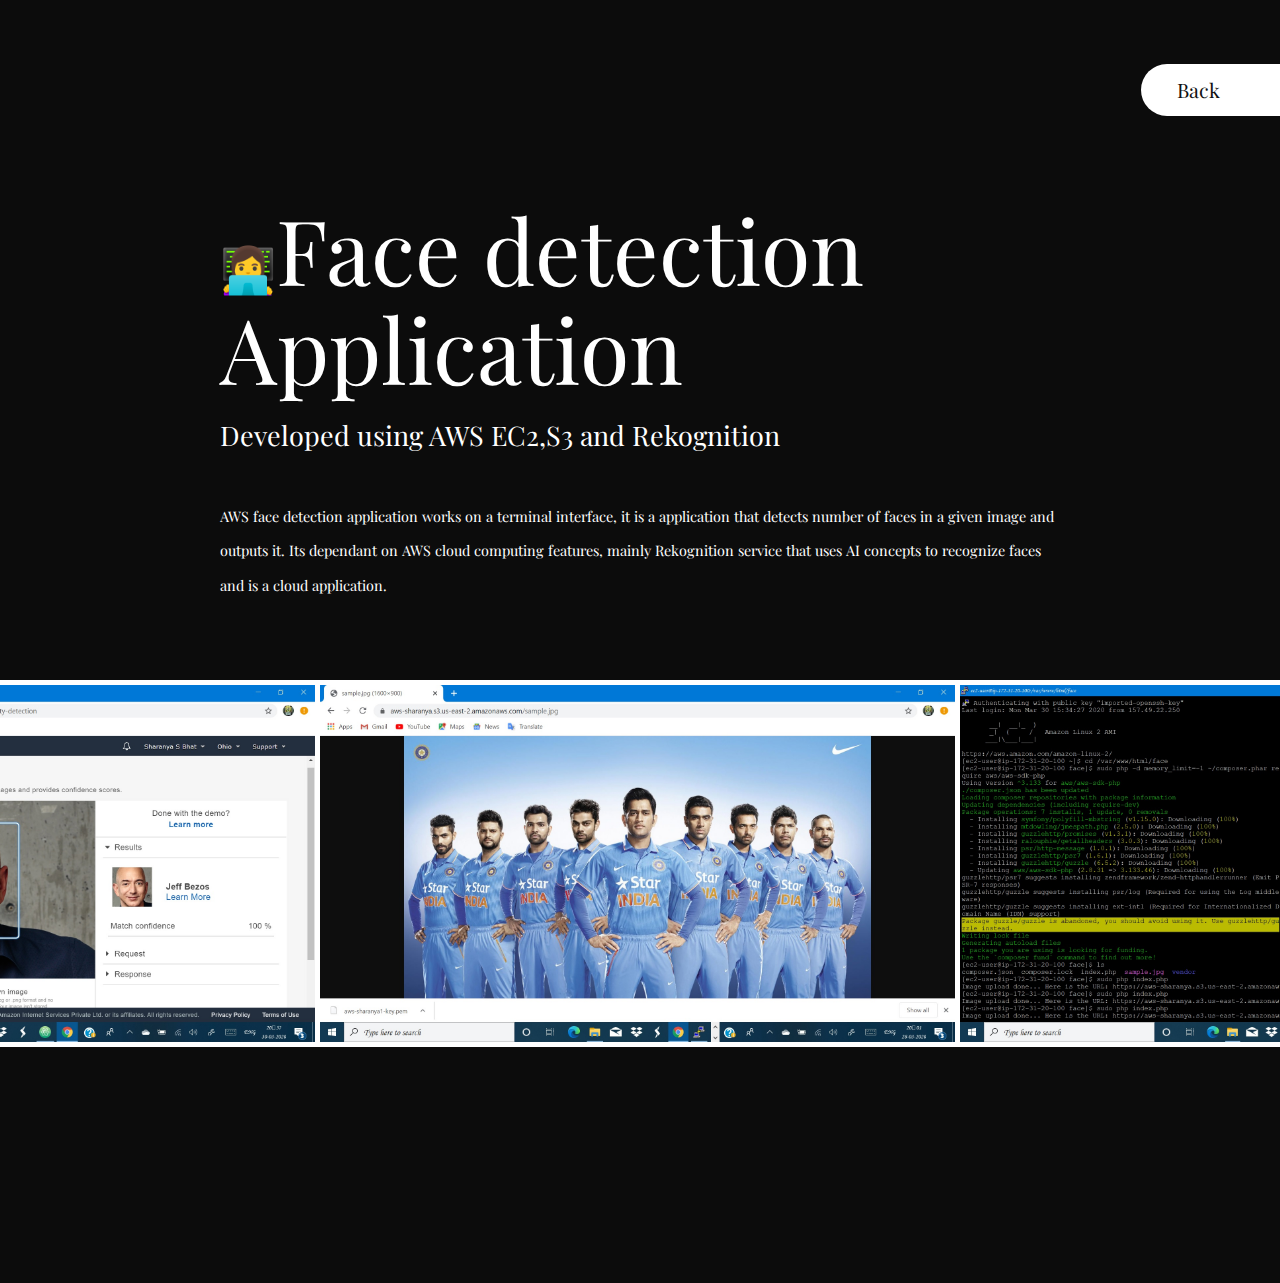
<file: portfolio-item-f.html>
<!doctype html>

<html lang="en">


    <head>


        <!-- META -->
        <meta charset="utf-8">
        <meta name="robots" content="noodp">
        <meta name="viewport" content="width=device-width, initial-scale=1, maximum-scale=1, user-scalable=no">

        <!-- PAGE TITLE -->
        <title>AWS-face detection app</title>

        <!-- FAVICON -->
        <link rel="shortcut icon" href="assets/img/favicon.png">

        <!-- FONTS -->
        <link href="https://fonts.googleapis.com/css?family=Playfair+Display:400,700,900&amp;subset=latin-ext" rel="stylesheet">

        <!-- STYLESHEETS -->
        <link rel="stylesheet" type="text/css" href="assets/css/plugins.css">
        <link rel="stylesheet" type="text/css" href="assets/css/main.css">


    </head>


    <body class="sub-page">


        <!-- PRELOADER -->
        <div class="preloader">


            <!-- SPINNER -->
            <div class="spinner">


              <div class="bounce-1"></div>
              <div class="bounce-2"></div>
              <div class="bounce-3"></div>


            </div>
            <!-- /SPINNER -->


        </div>
        <!-- /PRELOADER -->


        <!-- NAVIGATION BUTTON -->
        <div class="navigation-button">

            <a href="index.html"><p>Back</p></a>

        </div>
        <!-- /NAVIGATION BUTTON -->


        <!-- PORTFOLIO ITEM TYPE A -->
        <div class="portfolio-item-a">


            <!-- CONTAINER FLUID -->
            <div class="container-fluid">


                <h1 class="scroll-animated-from-bottom"><span style="font-size:45px">👩‍💻</span>Face detection Application</h1>

                <h4 class="scroll-animated-from-bottom">Developed using AWS EC2,S3 and Rekognition</h4>

                <p class="scroll-animated-from-bottom">AWS face detection application works on a terminal interface, it is a application that detects number of faces in a given image and outputs it. Its dependant on AWS cloud computing features, mainly Rekognition service that uses AI concepts to recognize faces and is a cloud application.
                </p>


            </div>
            <!-- CONTAINER FLUID -->


            <!-- IMAGE CAROUSEL -->
            <div class="image-carousel owl-carousel scroll-animated-from-bottom">

                <img class="img-responsive" src="assets/img/page-portfolio-item-1/slide-13.jpg" alt="image">
                <img class="img-responsive" src="assets/img/page-portfolio-item-1/slide-14.jpg" alt="image">
                <img class="img-responsive" src="assets/img/page-portfolio-item-1/slide-15.jpg" alt="image">
                <img class="img-responsive" src="assets/img/page-portfolio-item-1/slide-16.jpg" alt="image">
                

            </div>
            <!-- IMAGE CAROUSEL -->


        </div>
        <!-- /PORTFOLIO ITEM TYPE A -->


        <!-- FOOTER -->
        <div class="footer">


            <!-- FOOTER INNER -->
            <div class="footer-inner scroll-animated-from-bottom">
                <p>© 2017 Your Brand | Design by <a href="https://templatefoundation.com">Template Foundation</a><br>Website is liscenced under creative commons attribution 4<br>Creativity of emojis,progress bars,extraa-coding and alteration-&copySharanya S Bhat</p>
                <i class="fa fa-angle-double-up scroll-top" aria-hidden="true"></i>

            </div>
            <!-- /FOOTER INNER -->


        </div>
        <!-- /FOOTER -->


        <!-- JAVASCRIPTS -->
        <script type="text/javascript" src="assets/js/plugins.js"></script>
        <script type="text/javascript" src="assets/js/main.js"></script>


    </body>


</html>
</file>
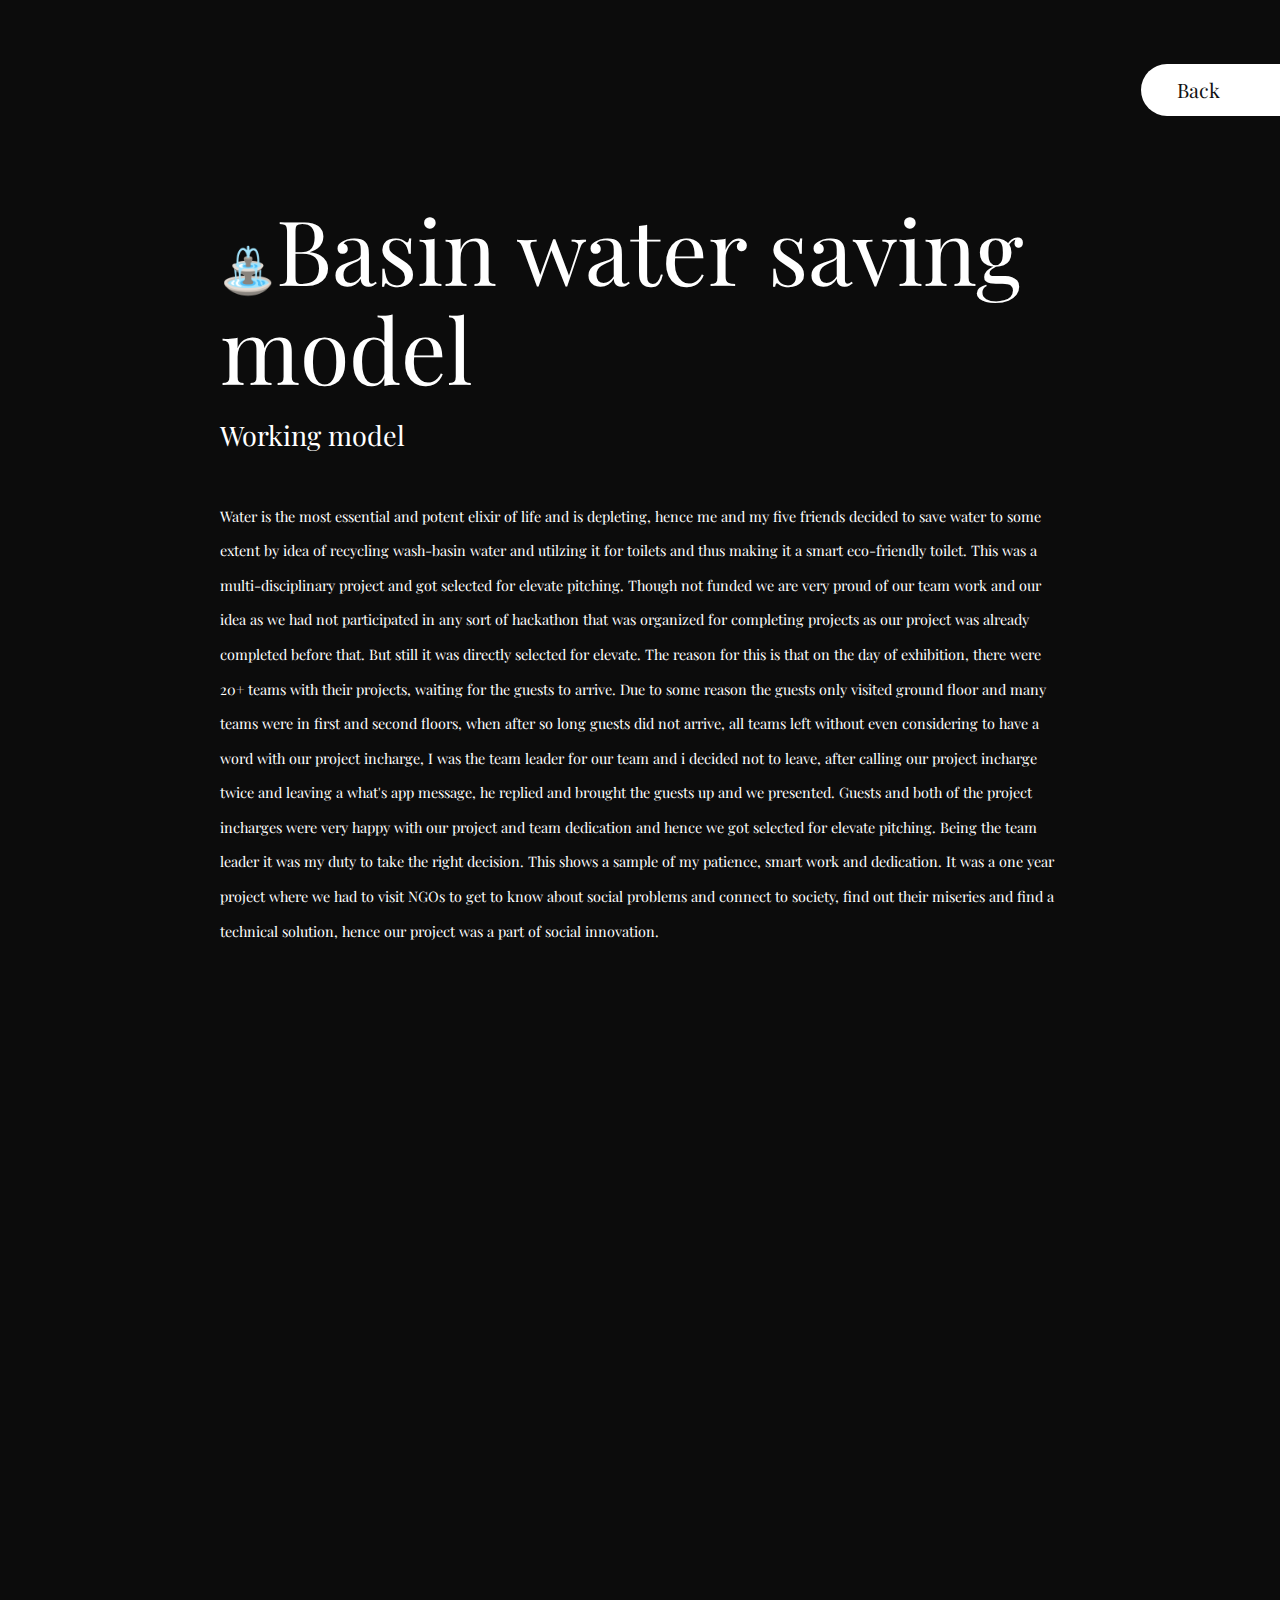
<file: portfolio-item-g.html>
<!doctype html>

<html lang="en">


    <head>


        <!-- META -->
        <meta charset="utf-8">
        <meta name="robots" content="noodp">
        <meta name="viewport" content="width=device-width, initial-scale=1, maximum-scale=1, user-scalable=no">

        <!-- PAGE TITLE -->
        <title>Covid 19 tracker application</title>

        <!-- FAVICON -->
        <link rel="shortcut icon" href="assets/img/favicon.png">

        <!-- FONTS -->
        <link href="https://fonts.googleapis.com/css?family=Playfair+Display:400,700,900&amp;subset=latin-ext" rel="stylesheet">

        <!-- STYLESHEETS -->
        <link rel="stylesheet" type="text/css" href="assets/css/plugins.css">
        <link rel="stylesheet" type="text/css" href="assets/css/main.css">


    </head>


    <body class="sub-page">


        <!-- PRELOADER -->
        <div class="preloader">


            <!-- SPINNER -->
            <div class="spinner">

              <div class="bounce-1"></div>
              <div class="bounce-2"></div>
              <div class="bounce-3"></div>

            </div>
            <!-- /SPINNER -->


        </div>
        <!-- /PRELOADER -->


        <!-- NAVIGATION BUTTON -->
        <div class="navigation-button">

            <a href="index.html"><p>Back</p></a>

        </div>
        <!-- /NAVIGATION BUTTON -->


        <!-- PORTFOLIO ITEM TYPE B -->
        <div class="portfolio-item-b">


            <!-- CONTAINER FLUID -->
            <div class="container-fluid">


                <h1 class="scroll-animated-from-bottom"><span style="font-size:45px">⛲</span>Basin water saving model</h1>

                <h4 class="scroll-animated-from-bottom">Working model</h4>

                <p class="scroll-animated-from-bottom">Water is the most essential and potent elixir of life and is depleting, hence me and my five friends decided to save water to some extent by idea of recycling wash-basin water and utilzing it for toilets and thus making it a smart eco-friendly toilet. This was a multi-disciplinary project and got selected for elevate pitching. Though not funded we are very proud of our team work and our idea as we had not participated in any sort of hackathon that was organized for completing projects as our project was already completed before that. But still it was directly selected for elevate. The reason for this is that on the day of exhibition, there were 20+ teams with their projects, waiting for the guests to arrive. Due to some reason the guests only visited ground floor and many teams were in first and second floors, when after so long guests did not arrive, all teams left without even considering to have a word with our project incharge, I was the team leader for our team and i decided not to leave, after calling our project incharge twice and leaving a what's app message, he replied and brought the guests up and we presented. Guests and both of the project incharges were very happy with our project and team dedication and hence we got selected for elevate pitching. Being the team leader it was my duty to take the right decision. This shows a sample of my patience, smart work and dedication. It was a one year project where we had to visit NGOs to get to know about social problems and connect to society, find out their miseries and find a technical solution, hence our project was a part of social innovation.
                </p>

                <img class="img-responsive scroll-animated-from-bottom" src="assets/img/page-portfolio-item-1/slide-17.jpg" alt="image">
                <img class="img-responsive scroll-animated-from-bottom" src="assets/img/page-portfolio-item-1/slide-18.jpg" alt="image">
                <img class="img-responsive scroll-animated-from-bottom" src="assets/img/page-portfolio-item-1/slide-19.jpg" alt="image">
                

            </div>
            <!-- CONTAINER FLUID -->


        </div>
        <!-- /PORTFOLIO ITEM TYPE B -->


        <!-- FOOTER -->
        <div class="footer">


            <!-- FOOTER INNER -->
            <div class="footer-inner scroll-animated-from-bottom">

                <p>© 2017 Your Brand | Design by <a href="https://templatefoundation.com">Template Foundation</a><br>Website is liscenced under creative commons attribution 4<br>Creativity of emojis,progress bars,extraa-coding and alteration-&copySharanya S Bhat</p>
                <i class="fa fa-angle-double-up scroll-top" aria-hidden="true"></i>

            </div>
            <!-- /FOOTER INNER -->


        </div>
        <!-- /FOOTER -->


        <!-- JAVASCRIPTS -->
        <script type="text/javascript" src="assets/js/plugins.js"></script>
        <script type="text/javascript" src="assets/js/main.js"></script>


    </body>


</html>
</file>
<file: assets/css/main.css>
/******************************************************************


	------------------------
	-- TABLE OF CONTENTS --
	------------------------

	--  01. Basic
	--  02. Preloader
    --  03. Hero
    --  04. Hero --> Front Content
    --  05. Hero --> Background Content
    --  06. Portfolio
    --  07. Footer
    --  08. Page --> About
    --  09. Page --> Portfolio Item Type B
    --  10. Page --> Portfolio Item Type B


 ******************************************************************/




/** 1. Basic
*******************************************************************/

html
{
    font-size: 10px !important;
}

body
{
    font-family: 'Playfair Display', serif;
    font-weight: 300;
    font-style: normal;

    color: #fff;
    background: #0c0c0c;

    -webkit-font-smoothing: antialiased;
}

body.contains-hero
{
    padding-top: 100vh;
}

h1,
h2,
h3,
h4,
h5,
h6,
p,
a
{
    font-family: 'Playfair Display', serif;
    font-weight: normal;

    color: #fff;
}

h1
{
    font-size: 10rem;
}

h2
{
    font-size: 5rem;
}

h3
{
    font-size: 4rem;
}

h4
{
    font-size: 3rem;
}

h5
{
    font-size: 2rem;
}

h6
{
    font-size: 1.8rem;
}

p
{
    font-size: 1.6rem;
}

a,
a:hover,
a:focus
{
    cursor: pointer;
    -webkit-transition: all 300ms ease;
         -o-transition: all 300ms ease;
            transition: all 300ms ease;
    text-decoration: none;
}

a:hover
{
    color: #fff;
}

.navigation-button
{
    position: fixed;
    z-index: 10;
    top: 10%;
    right: 0;

    cursor: pointer;
    -webkit-transform: translateY(-50%);
        -ms-transform: translateY(-50%);
            transform: translateY(-50%);
}

.navigation-button p
{
    font-size: 2.2rem;
    font-weight: 400;

    margin: 0;
    padding: .6em 3em .6em 1.8em;

    -webkit-transition: .15s ease;
         -o-transition: .15s ease;
            transition: .15s ease;
    letter-spacing: .01em;

    color: #111;
    border-top-left-radius: 100px;
    border-bottom-left-radius: 100px;
    background: #fff;
}

.navigation-button:hover p
{
    padding: .6em 4em .6em 1.8em;
}

@media (max-width:3000px)
{
    html
    {
        font-size: 9px !important;
    }
	.hero .background-content .background-img{
		background-size:contain !important;
	}

}

@media (max-width:500px)
{
    html
    {
        font-size: 7px !important;
    }
	.hero .background-content .background-img{
		background-size:cover !important;
	}

}

@media (orientation:landscape) and (max-height:420px)
{
    html
    {
        font-size: 7px !important;
    }
	.hero .background-content .background-img{
		background-size:contain !important;
	}

}



/** 2. Preloader
*******************************************************************/

.preloader
{
    position: fixed;
    z-index: 100000;
    top: 0;
    left: 0;

    width: 100%;
    height: 100%;

    background: #111;
}

.preloader.preloader-hidden
{
    height: 0;

    -webkit-transition: .5s ease .3s;
         -o-transition: .5s ease .3s;
            transition: .5s ease .3s;
}

.preloader .spinner
{
    position: absolute;
    top: 50%;

    width: 100%;

    -webkit-transform: translateY(-50%);
        -ms-transform: translateY(-50%);
            transform: translateY(-50%);
    text-align: center;
    opacity: 1;
}

.preloader.preloader-hidden .spinner
{
    opacity: 0;

    -webkit-transition: .3s ease;
         -o-transition: .3s ease;
            transition: .3s ease;
}

.preloader .spinner > div
{
    display: inline-block;

    width: 18px;
    height: 18px;
    margin: 0 6px;

    -webkit-animation: spinner-bounce 1.4s infinite ease-in-out both;
            animation: spinner-bounce 1.4s infinite ease-in-out both;

    border-radius: 100%;
    background-color: #fff;
}

.preloader .spinner .bounce-1
{
    -webkit-animation-delay: -.32s;
            animation-delay: -.32s;
}

.preloader .spinner .bounce-2
{
    -webkit-animation-delay: -.16s;
            animation-delay: -.16s;
}

@-webkit-keyframes spinner-bounce
{
    0%,
    80%,
    100%
    {
        -webkit-transform: scale(0);
    }
    40%
    {
        -webkit-transform: scale(1.0);
    }
}

@keyframes spinner-bounce
{
    0%,
    80%,
    100%
    {
        -webkit-transform: scale(0);
                transform: scale(0);
    }

    40%
    {
        -webkit-transform: scale(1.0);
                transform: scale(1.0);
    }
}



/** 3. Hero
*******************************************************************/

.hero
{
    position: fixed;
    z-index: -1;
    top: 0;
    left: 0;

    width: 100%;
    height: 100%;
}

.hero .animation-container
{
    -webkit-transition: .5s ease;
         -o-transition: .5s ease;
            transition: .5s ease;
}

.hero .animation-container.animation-fade
{
    opacity: 0;
}

.hero .animation-container.animation-fade.run-animation
{
    opacity: 1;
}

.hero .animation-container.animation-fade-up
{
    -webkit-transform: translateY(10vh);
        -ms-transform: translateY(10vh);
            transform: translateY(10vh);

    opacity: 0;
}

.hero .animation-container.animation-fade-up.run-animation
{
    -webkit-transform: translateY(0);
        -ms-transform: translateY(0);
            transform: translateY(0);

    opacity: 1;
}

.hero .animation-container.animation-fade-down
{
    -webkit-transform: translateY(-10vh);
        -ms-transform: translateY(-10vh);
            transform: translateY(-10vh);

    opacity: 0;
}

.hero .animation-container.animation-fade-down.run-animation
{
    -webkit-transform: translateY(0);
        -ms-transform: translateY(0);
            transform: translateY(0);

    opacity: 1;
}

.hero .animation-container.animation-fade-left
{
    -webkit-transform: translateX(10vh);
        -ms-transform: translateX(10vh);
            transform: translateX(10vh);

    opacity: 0;
}

.hero .animation-container.animation-fade-left.run-animation
{
    -webkit-transform: translateX(0);
        -ms-transform: translateX(0);
            transform: translateX(0);

    opacity: 1;
}

.hero .animation-container.animation-fade-right
{
    -webkit-transform: translateX(-10vh);
        -ms-transform: translateX(-10vh);
            transform: translateX(-10vh);

    opacity: 0;
}

.hero .animation-container.animation-fade-right.run-animation
{
    -webkit-transform: translateX(0);
        -ms-transform: translateX(0);
            transform: translateX(0);

    opacity: 1;
}



/** 4. Hero --> Front Content
*******************************************************************/

.hero .front-content
{
    position: absolute;
    z-index: 2;
    top: 0;
    left: 0;

    width: 100%;
    height: 100%;
}

.hero .front-content .container-mid
{
    position: absolute;
    top: 50%;
    left: 0;

    width: 100%;
    padding: 0 30px;

    -webkit-transform: translateY(-50%);
        -ms-transform: translateY(-50%);
            transform: translateY(-50%);
    text-align: center;
}

.hero .front-content .container-mid h1
{
    font-weight: bold;

    margin-top: 0;
    margin-bottom: .24em;
}

.hero .front-content .container-mid p.subline
{
    font-size: 3rem;

    letter-spacing: .025em;
}



/** 5. Hero --> Background Content
*******************************************************************/

.hero .background-content
{
    position: fixed;
    z-index: 1;
    top: 0;
    left: 0;

    overflow: hidden;

    width: 100%;
    height: 100%;
}

.hero .background-content .background-content-inner
{
    position: absolute;
    z-index: 1;
    top: 50%;
    left: 50%;

    width: 100%;
    height: 100%;

    -webkit-transform: translate3d(-50%, -50%, 0px) !important;
            transform: translate3d(-50%, -50%, 0px) !important;
}

.hero .background-content.parallax-on .background-content-inner
{
    width: 110%;
    height: 110%;
}

.hero .background-content .background-overlay
{
    position: absolute;
    z-index: 50;
    top: 0;
    left: 0;

    width: 100%;
    height: 100%;

    opacity: .6;
    background: #111;
}

.hero .background-content .background-img
{
    position: absolute;
    z-index: 1;
    top: 0;
    left: 0;

    width: 100%;
    height: 100%;

    background: url(../img/background.jpg);
    background-repeat: no-repeat;
    background-position:center;
    
}


/** 6. PORTFOLIO
*******************************************************************/

.portfolio
{
    padding: 0 30px;
}

.portfolio .item
{
    position: relative;

    display: block;
    overflow: hidden;

    max-width: 990px;
    margin: 0 auto 10rem auto;

    border: 6px solid #fff;
}

.portfolio .item:before
{
    display: block;

    padding-top: 56.25%;

    content: '';
}

.portfolio .item:last-child
{
    margin-bottom: 0;
}

.portfolio .item .item-cover
{
    position: absolute;
    top: 0;
    left: 0;

    width: 100%;
    height: 100%;

    background-position: center;
    background-size: cover;
}

.portfolio .item i
{
    font-size: 2.2rem;
    line-height: 3em;

    position: absolute;
    z-index: 10;
    top: 50%;
    right: 0;

    width: 3em;
    padding: 0;

    -webkit-transition: .25s ease;
         -o-transition: .25s ease;
            transition: .25s ease;
    -webkit-transform: translate(100%,-50%);
        -ms-transform: translate(100%,-50%);
            transform: translate(100%,-50%);
    text-align: center;

    opacity: 0;
    color: #111;
    background: #fff;
}

.portfolio .item:hover i
{
    -webkit-transform: translate(0,-50%);
        -ms-transform: translate(0,-50%);
            transform: translate(0,-50%);

    opacity: 1;
}

/** 7. FOOTER
*******************************************************************/

.footer
{
    overflow: hidden;

    padding: 10rem 0;

    text-align: center;
}

.footer p
{
    font-size: 1.4rem;

    display: inline-block;

    margin: 0;
    margin-right: 1.4em;

    vertical-align: middle;
    letter-spacing: .05em;

    opacity: .85;
}

.footer i
{
    font-size: 2.6rem;
    line-height: 2.4em;

    display: inline-block;

    width: 2.4em;

    cursor: pointer;
    vertical-align: middle;

    color: #111;
    border-radius: 100%;
    background: #fff;
}

.footer p a
{
    font-weight: bold;
}


/** 8. Page --> About
*******************************************************************/

.about
{
    margin: 20rem 0 5rem 0;
}

.about .container-fluid
{
    max-width: 900px;
    padding: 0 30px;
}

.about h1
{
    margin-bottom: .6em;
}

.about h4
{
    margin-bottom: 1.4em;
}

.about p
{
    line-height: 2.4em;

    margin-bottom: 1.6em;
}

.about .social-links
{
    margin: 3rem 0 4rem 0;
    padding: 0;

    list-style: none;
}

.about .social-links li
{
    font-size: 2rem;

    display: inline-block;

    margin-right: 1em;
}

.about h6
{
    margin-bottom: .6em;
}


/** 9. Page --> Portfolio Item Type A
*******************************************************************/

.portfolio-item-a
{
    margin: 20rem 0 0 0;
}

.portfolio-item-a .container-fluid
{
    max-width: 900px;
    padding: 0 30px;
}

.portfolio-item-a h1
{
    margin-bottom: .25em;
}

.portfolio-item-a h4
{
    margin-bottom: 1.8em;
}

.portfolio-item-a p
{
    line-height: 2.4em;

    margin-bottom: 1.6em;
}

.portfolio-item-a .image-carousel
{
    margin-top: 6rem;
}


.portfolio-item-a .image-carousel .owl-item
{
    border: 5px solid #fff;
    border-left: none;
}


/** 10. Page --> Portfolio Item Type B
*******************************************************************/

.portfolio-item-b
{
    margin: 20rem 0 0 0;
}

.portfolio-item-b .container-fluid
{
    max-width: 900px;
    padding: 0 30px;
}

.portfolio-item-b h1
{
    margin-bottom: .25em;
}

.portfolio-item-b h4
{
    margin-bottom: 1.8em;
}

.portfolio-item-b p
{
    line-height: 2.4em;

    margin-bottom: 4em;
}

.portfolio-item-b img
{
    margin-bottom: 8rem;

    border: 5px solid #fff;
}

.portfolio-item-b img:last-child
{
    margin-bottom: 0;
}
</file>
